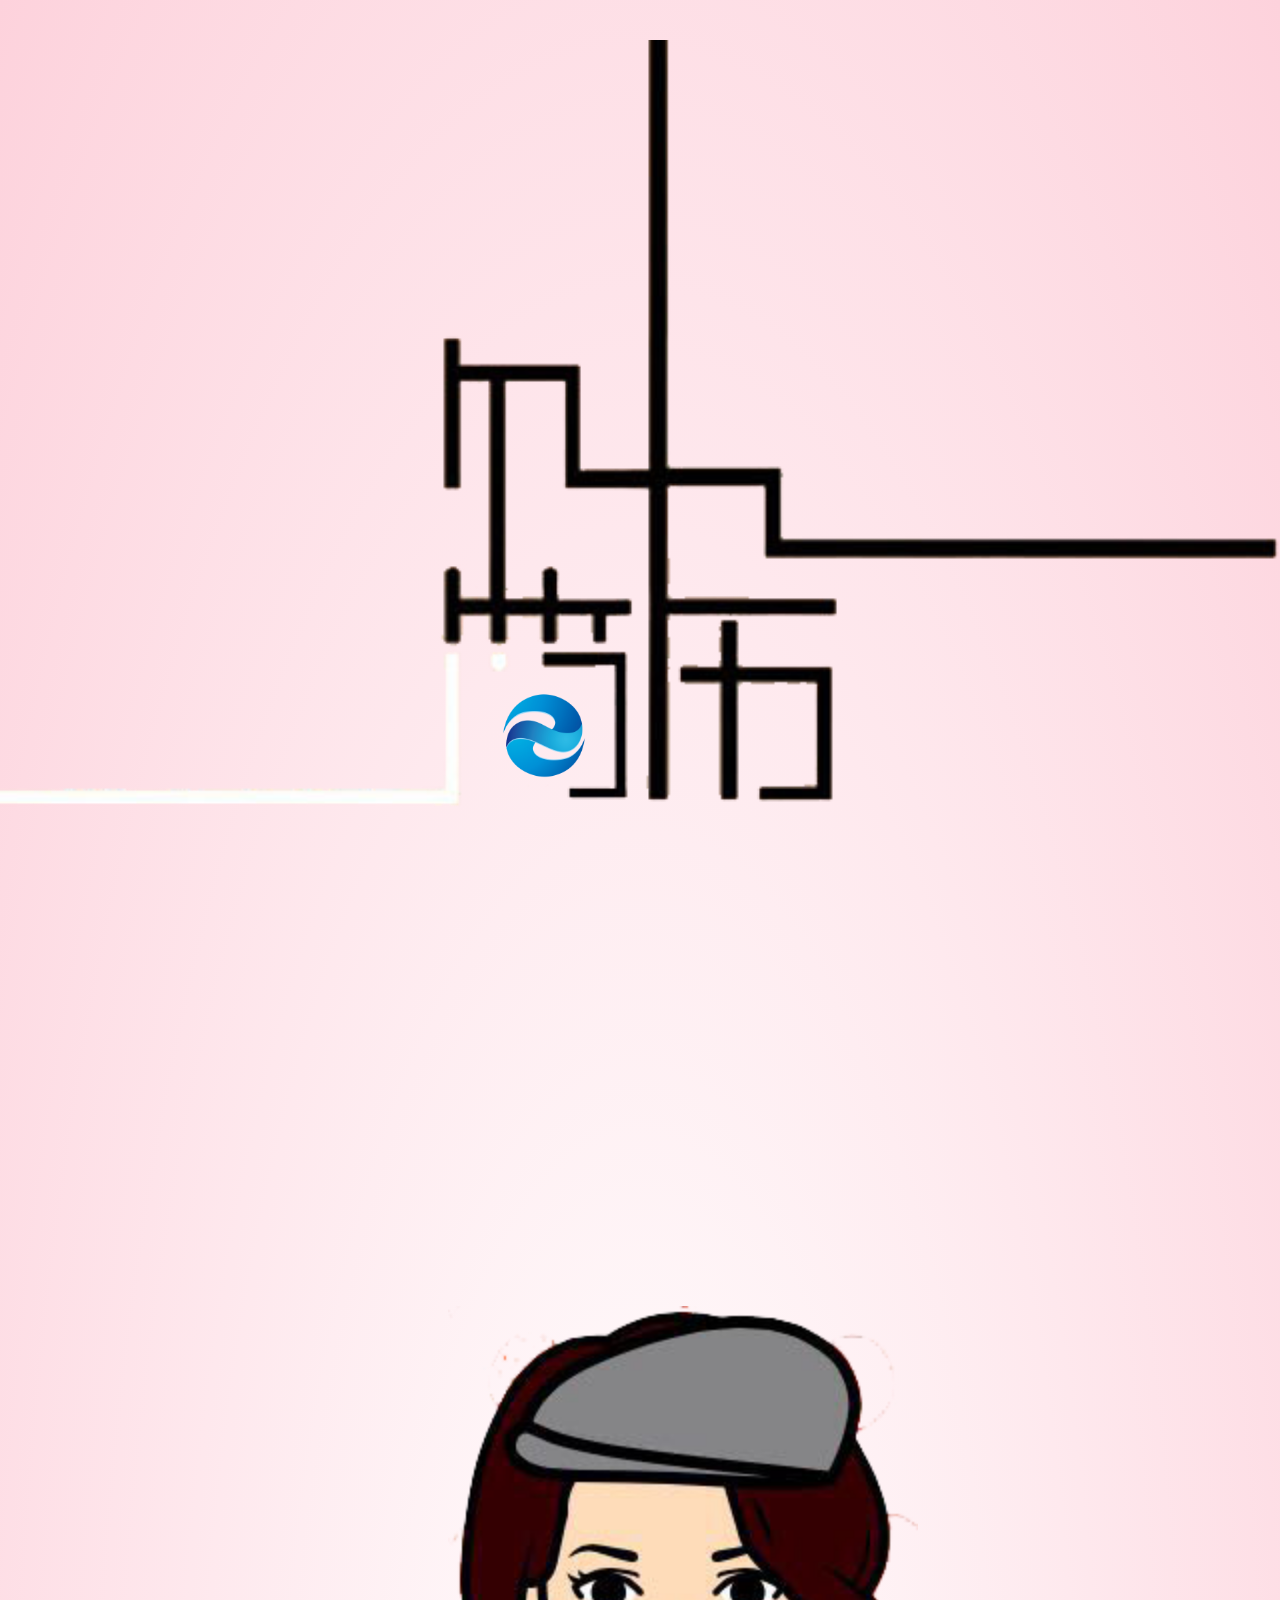
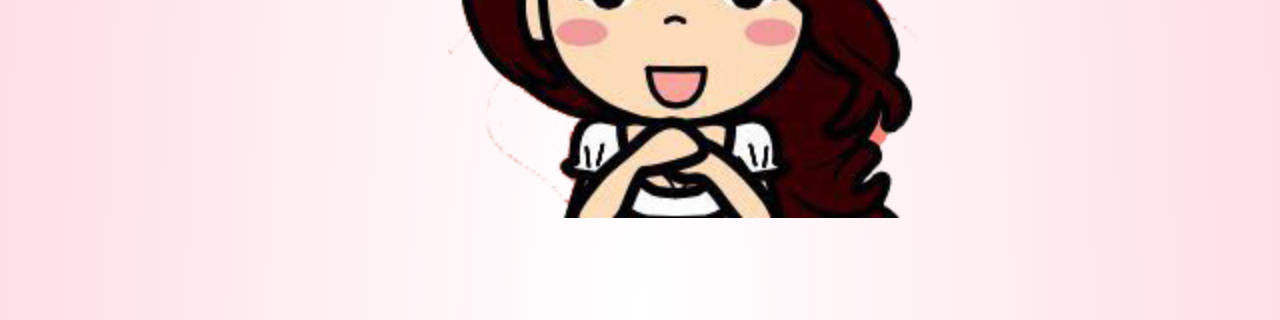
<file: 移动端简历/index.html>
<!DOCTYPE html>
<html>
<head lang="en">
    <meta charset="UTF-8">
    <meta name="viewport" content="width=device-width,initial-scale=1.0,user-scalable=no">
    <title></title>
    <link rel="stylesheet" href="my.css"/>
    <link rel="stylesheet" href="animate.min.css"/>
</head>
<body>
<div id="main">
    <ul id="list">
        <li id="one" class="zIndex">
            <div class="a1Img"><img src="img/a1.png" alt=""/></div>
            <div class="a2Img"><img src="img/a2.png" alt=""/></div>
            <div class="a3Img"><img src="img/a3.png" alt=""/></div>
            <div class="pre-wrap">
                <div class="pre-box1">
                    <div class="pre1"></div>
                </div>
                <div class="pre-box2">
                    <div class="pre2"></div>
                </div>
            </div>
        </li>
        <li>
            <div class="a2">
                <img src="img/phone.jpg" alt=""/>
            </div>
            <div class="a2Text">
                <p>姓名：于双霞</p>

                <p>居住地：北京</p>

                <p>专业：前端开发</p>

                <p>联系方式：1300023122</p>

                <p>mail：10699936@qq.com</p>
            </div>
        </li>
        <li>
        <div class="a3">
            <h2>个人信息</h2>

            <div class="a3Info">
                <p>籍贯：河南</p>

                <p>民族：汉</p>

                <p>学历：大专</p>

                <p>毕业学校：河南大学软件学院</p>

                <p>专业：前端开发</p>

                <p>联系电话：13020013636 </p>

                <p>现住地址：北京 昌平</p>
            </div>
        </div>
        </li>
        <li>
            <div class="a4">

            </div>
        </li>
        </ul>
</div>
<script type="text/javascript" src="my.js"></script>
</body>
</html>
</file>
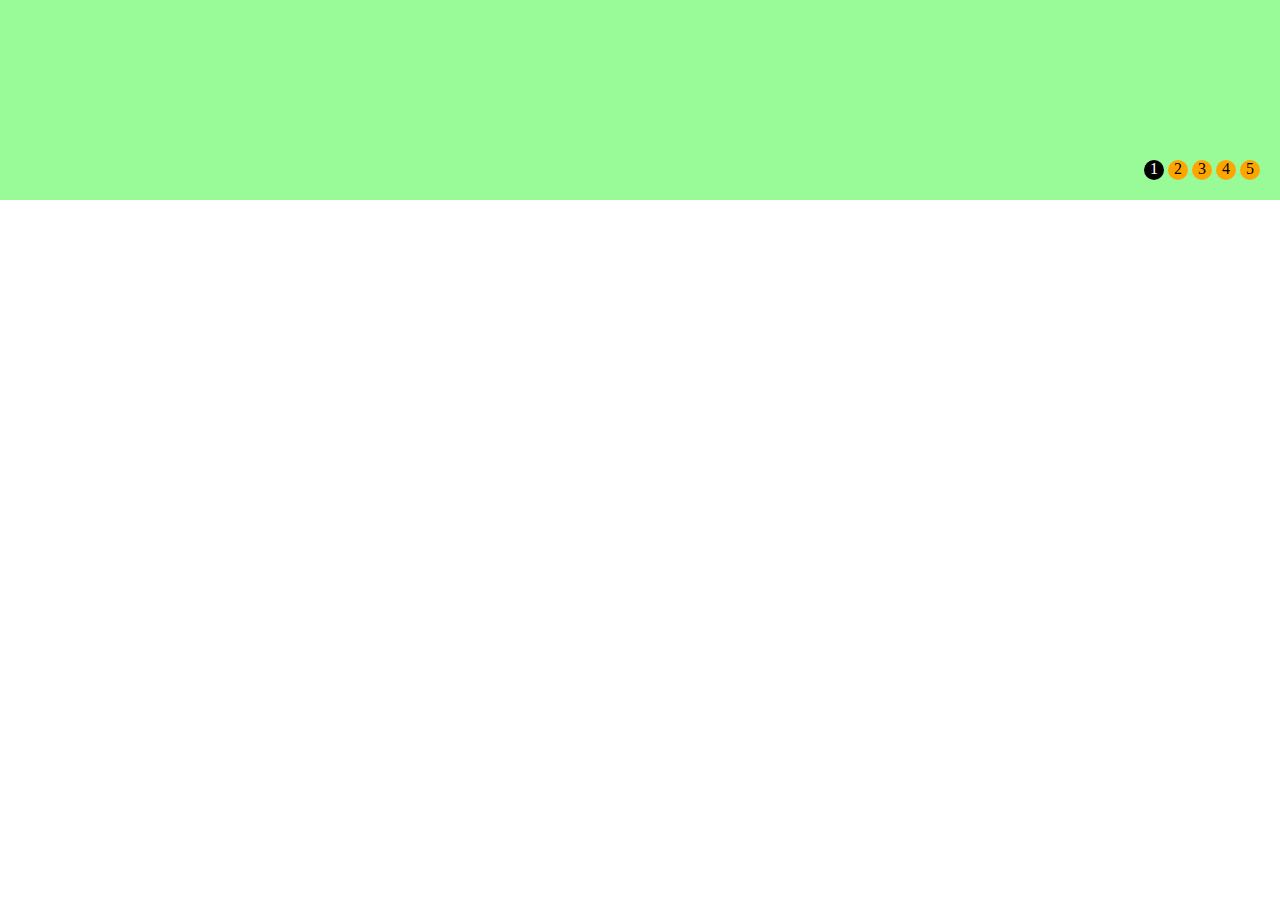
<file: 移动端/01_天/index.html>
<!DOCTYPE html>
<html>
<head lang="en">
    <meta charset="UTF-8">
    <meta name="viewport" content="width=device-width,initial-scale = 1.0,user-scalable = no">
    <style type="text/css">
        * {
            margin: 0;
            padding: 0;
        }

        ul {
            list-style: none;
        }

        #outer {
            width: 100%;
            height: 200px;
            position: relative;
            overflow: hidden;
        }

        #inner {
            width: 500%;
            height: 200px;
            transition: 0.7s;
            -webkit-transition: 0.7s;
        }

        #inner li {
            float: left;
            width: 20%;
            height: 200px;
        }

        #inner li:nth-of-type(1) {
            background: palegreen;
        }

        #inner li:nth-of-type(2) {
            background: yellow;
        }

        #inner li:nth-of-type(3) {
            background: red;
        }

        #inner li:nth-of-type(4) {
            background: blue;
        }

        #inner li:nth-of-type(5) {
            background: green;
        }

        #items {
            position: absolute;
            right: 20px;
            bottom: 20px;
        }

        #items li {
            display: inline-block;
            width: 20px;
            height: 20px;
            border-radius: 50%;
            background: orange;
            color: #000;
            text-align: center;
        }

        #items li.cur {
            background: #000;
            color: #fff;
        }

    </style>
</head>
<body>
<div id="outer">
    <ul id="inner">
        <li></li>
        <li></li>
        <li></li>
        <li></li>
        <li></li>
    </ul>
    <ul id="items">
        <li class="cur">1</li>
        <li>2</li>
        <li>3</li>
        <li>4</li>
        <li>5</li>
    </ul>
</div>
</body>
</html>
<script>
    var obj = {
        outer: document.querySelector("#outer"),
        inner: document.querySelector("#inner"),
        oLis: document.querySelectorAll("#inner>li"),
        items: document.querySelectorAll("#items>li")
    };

    var obj1  = {

    };
    var silder = {
        init: function (ele) {
            //初始化数据
            this.outer = ele.outer || {};
            this.inner = ele.inner || {};
            this.oLis = ele.oLis || {};
            this.items = ele.items || {};
            var that = this;
            [].forEach.call(this.oLis, function () {
                var oLi = arguments[0];
                oLi.index = arguments[1];
                oLi.addEventListener("touchstart", that.start, false);
                oLi.addEventListener("touchmove", that.move, false);
                oLi.addEventListener("touchend", that.end, false);
            });
        },
        start: function (e) {
            var that = silder;
            that.toucheStart = e.changedTouches[0].pageX;
            that.time = +new Date();
        },
        move: function (e) { //click 或者仅仅点了一下,没有移动是不会触发touchmove
            var time = +new Date();
            var that = silder;
            this.flag = true;//起一个标识,表示滑动了
            e.preventDefault();
            if(time - that.time>10){
                var index = this.index;//索引
                var touchMove = e.changedTouches[0].pageX;
                var pos = touchMove - that.toucheStart;
                that.changePos = pos;
                //往右滑是正的值 往左滑是负的值

                //往左滑动移动的距离 index*this.offsetWidth+移动的距离
                // -(index*this.offsetWidth+移动的距离) =-移动的距离 -index*this.offsetWidth
                //往右滑动移动的距离 index*this.offsetWidth-移动的距离
                //-(index*this.offsetWidth-移动的距离) = 移动的距离-index*this.offsetWidth
                var duration = pos - index * this.offsetWidth;
                that.inner.style.webkitTransform = "translate(" + duration + "px,0)";
            }
        },
        end: function (e) {
            if(this.flag){//只有当移动的时候才去做这些事
                var that = silder;
                var index = this.index;
                var len = that.oLis.length;
                if (that.changePos > 0) {/*往右滑*/
                    this.prevsIndex = (index == 0 ? 0 : index - 1);
                } else {
                    this.prevsIndex = (index == len - 1 ? len - 1 : index + 1);
                }
                that.inner.style.webkitTransform = "translate(-" + this.prevsIndex * this.offsetWidth + "px,0)";
                var prevsIndex = this.prevsIndex;
                that.inner.addEventListener("webkitTransitionEnd", function () {//transition动画结束的时候会触发这个webkitTransitionEnd事件
                    this.style.webkitTransition = "";
                    [].forEach.call(that.items, function () {
                        arguments[0].className = "";
                    });
                    that.items[prevsIndex].className = "cur";
                }, false)

            }
        }

    };
    silder.init(obj);


</script>
</file>
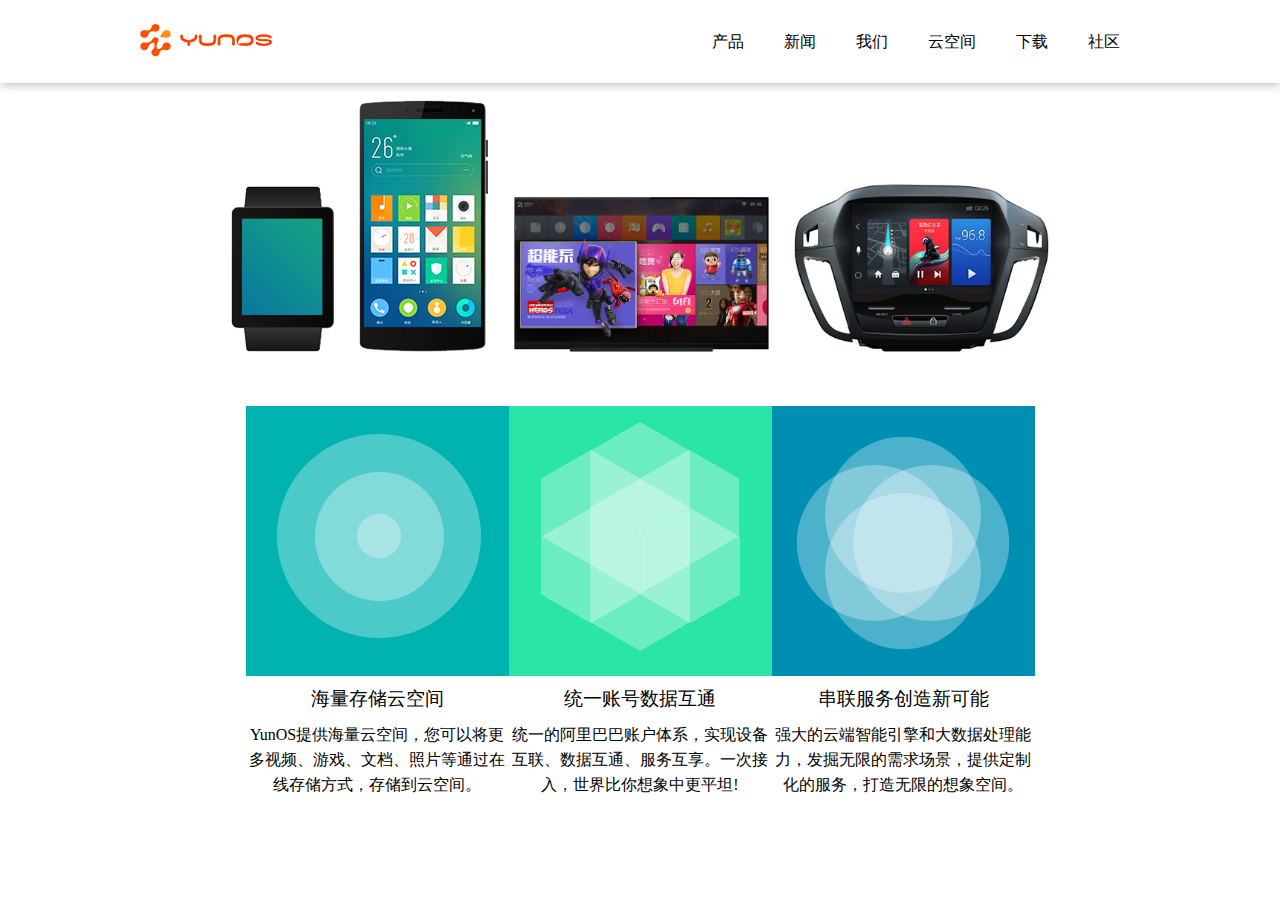
<file: 移动端/responsive/index.html>
<!DOCTYPE html>
<html>
<head lang="en">
    <meta charset="UTF-8">
    <meta name = "viewport" content="width=device-width,initial-scale=1.0,user-scalable=no">
    <link rel="stylesheet" href="index.css"/>
</head>
<body>
<!--pc页面在终端设备上打开的时候默认的会以最小缩放的模式打开,目的就是为了防止滚动条的出现
css像素 px
设备像素(设备无关像素)
设备像素比 = css像素/设备像素(dip/dp)
-->
    <div class="headerLayout">
    <div class="header" id="header1">
        <a href="##"><img src="images/logo2.png"></a>
        <ul>
            <li>产品</li>
            <li>新闻</li>
            <li>我们</li>
            <li>云空间</li>
            <li>下载</li>
            <li>社区</li>
        </ul>
    </div>
    </div>
<div class="channel">
    <ul>
        <li class="watch"><img src="images/yunos-watch-thumbnail.png" alt=""/></li><!--
        --><li class="phone"><img src="images/yunos-phone-thumbnail.png" alt=""/></li><!--
        --><li><img src="images/yunos-tv-thumbnail.jpg" alt="" width="255"/></li><!--
        --><li><img src="images/yunos-car-thumbnail.jpg" alt="" width="255"/></li>
    </ul>
</div>
<div class="service">
    <ul>
        <li><img src="images/account-thumbnail.png" alt=""/>
            <h5>海量存储云空间</h5>
            <p>YunOS提供海量云空间，您可以将更多视频、游戏、文档、照片等通过在线存储方式，存储到云空间。</p>
        </li><!--
        --><li><img src="images/cloudspace-thumbnail.png" alt=""/>
            <h5>统一账号数据互通</h5>
            <p>统一的阿里巴巴账户体系，实现设备互联、数据互通、服务互享。一次接入，世界比你想象中更平坦!</p>
        </li><!--
        --><li><img src="images/service-thumbnail.png" alt=""/>
            <h5>串联服务创造新可能</h5>
            <p>强大的云端智能引擎和大数据处理能力，发掘无限的需求场景，提供定制化的服务，打造无限的想象空间。</p>
        </li>
    </ul>
</div>
</body>
</html>
</file>
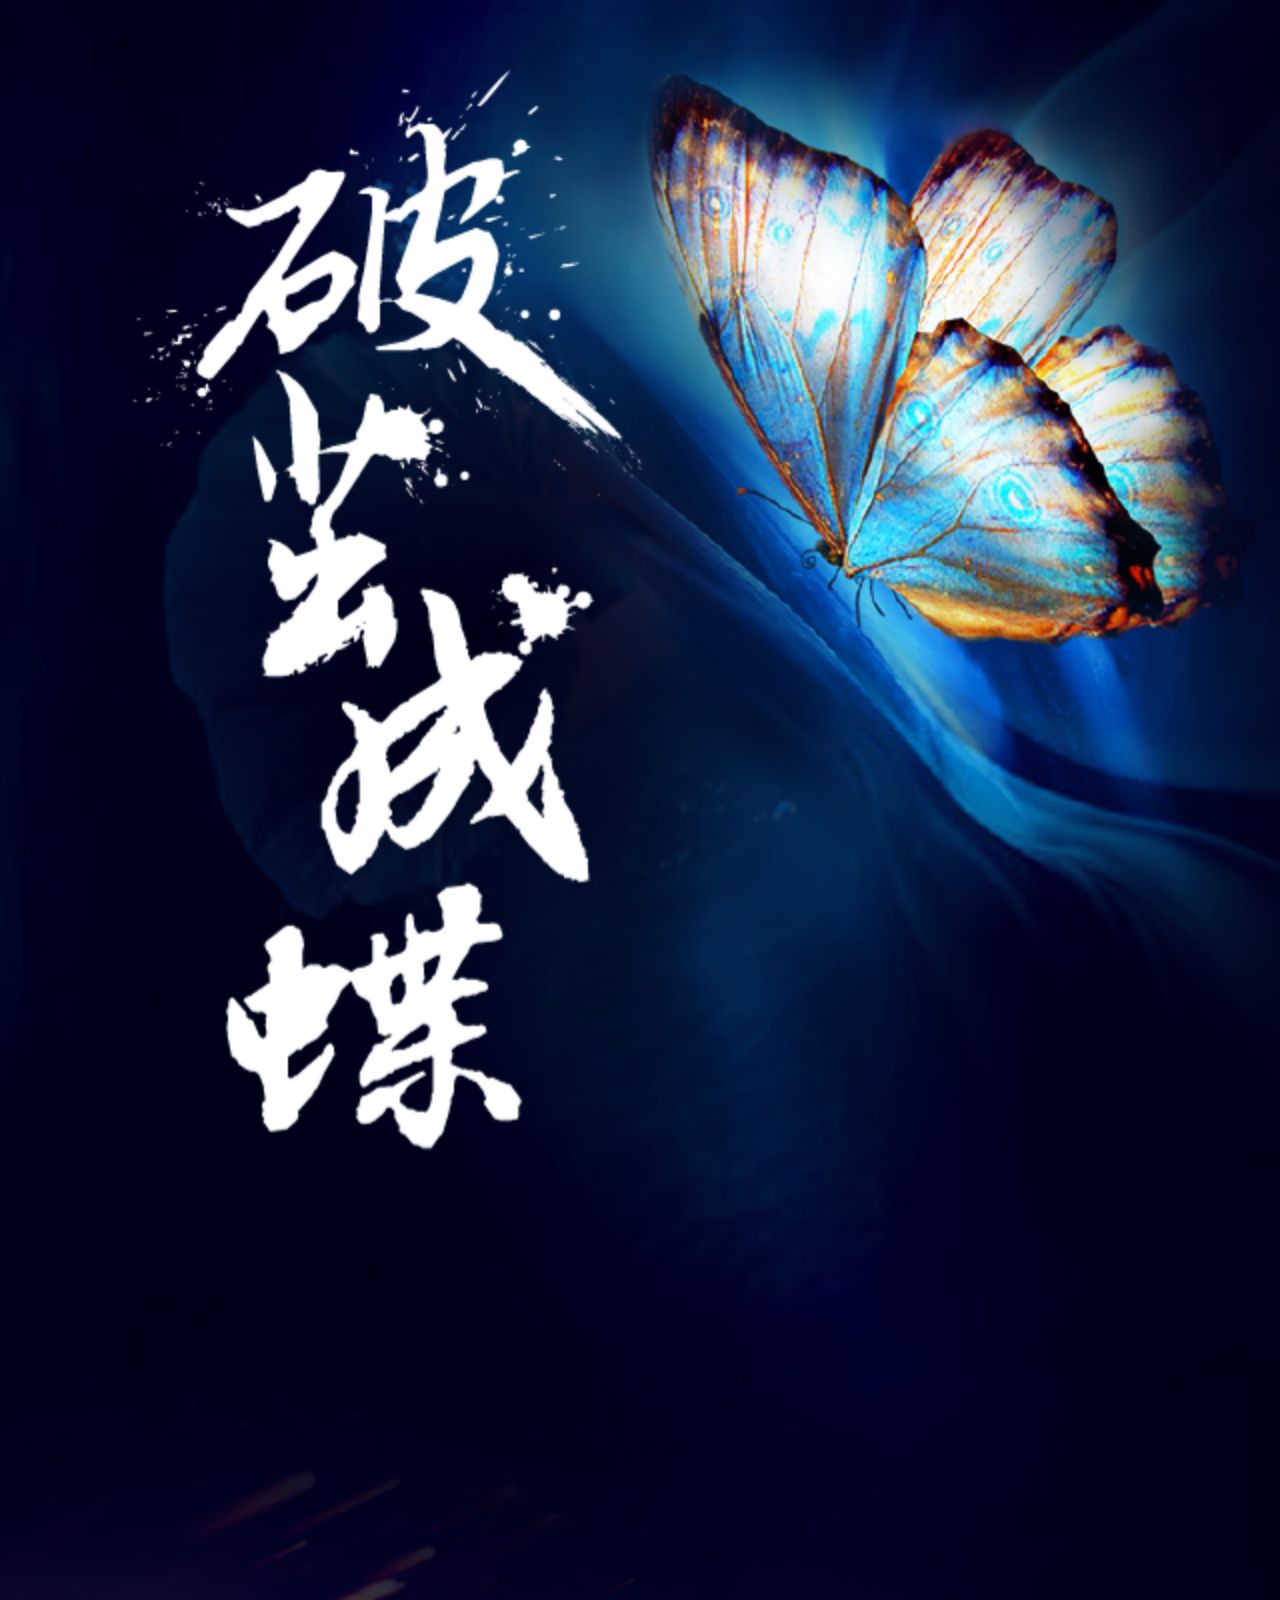
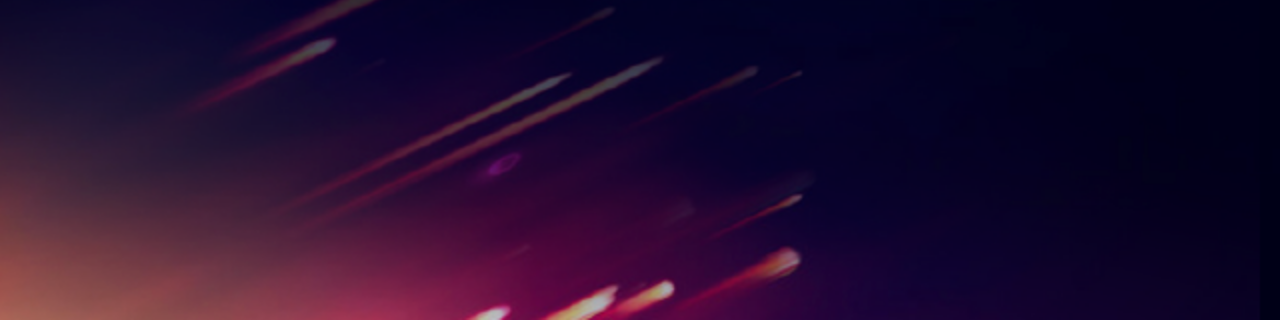
<file: 移动端简历/h5场景一/index.html>
<!DOCTYPE html>
<html>
<head lang="en">
    <meta charset="UTF-8">
    <link rel="stylesheet" href="index.css"/>
    <meta name="viewport" content="width=device-width,initial-scale=1.0,user-scalable=no">
</head>
<body>
    <div id="main">
        <ul id="list">
            <li class="zIndex">
                <div class="a1">
                    <div>
                        <p>曾经做为前端开发的你</p>
                        <p>解决PC兼容性而焦头烂额</p>
                    </div>
                    <div>
                        <p>而今</p>
                        <p>移动端H5应用疯狂来袭</p>
                    </div>
                    <div>
                        <p>你是否已准备充分</p>
                        <p>学习新技能</p>
                    </div>
                    <div>
                        <p>曾破茧成蝶、重获新生？</p>
                    </div>


                </div>

            </li>
            <li>
                <div class="a2">
                    <p></p>
                    <p></p>
                    <p></p>
                    <p></p>
                    <p></p>
                    <p></p>
                </div>


            </li>
            <li>
                <div class="a3"></div>
            </li>
            <li>
                <div class="a4">
                    <p>transform translate scale skew rotate transform-origin transform-style:preserve-3d perspective animation keyframes transition rotateX rotateY rotateZ </p>
                    <p>transform translate scale skew rotate transform-origin transform-style:preserve-3d perspective animation keyframes transition rotateX rotateY rotateZ </p>
                    <p>transform translate scale skew rotate transform-origin transform-style:preserve-3d perspective animation keyframes transition rotateX rotateY rotateZ </p>
                </div>
            </li>
        </ul>

    </div>
</body>
</html>
<script src="index.js"></script>
</file>
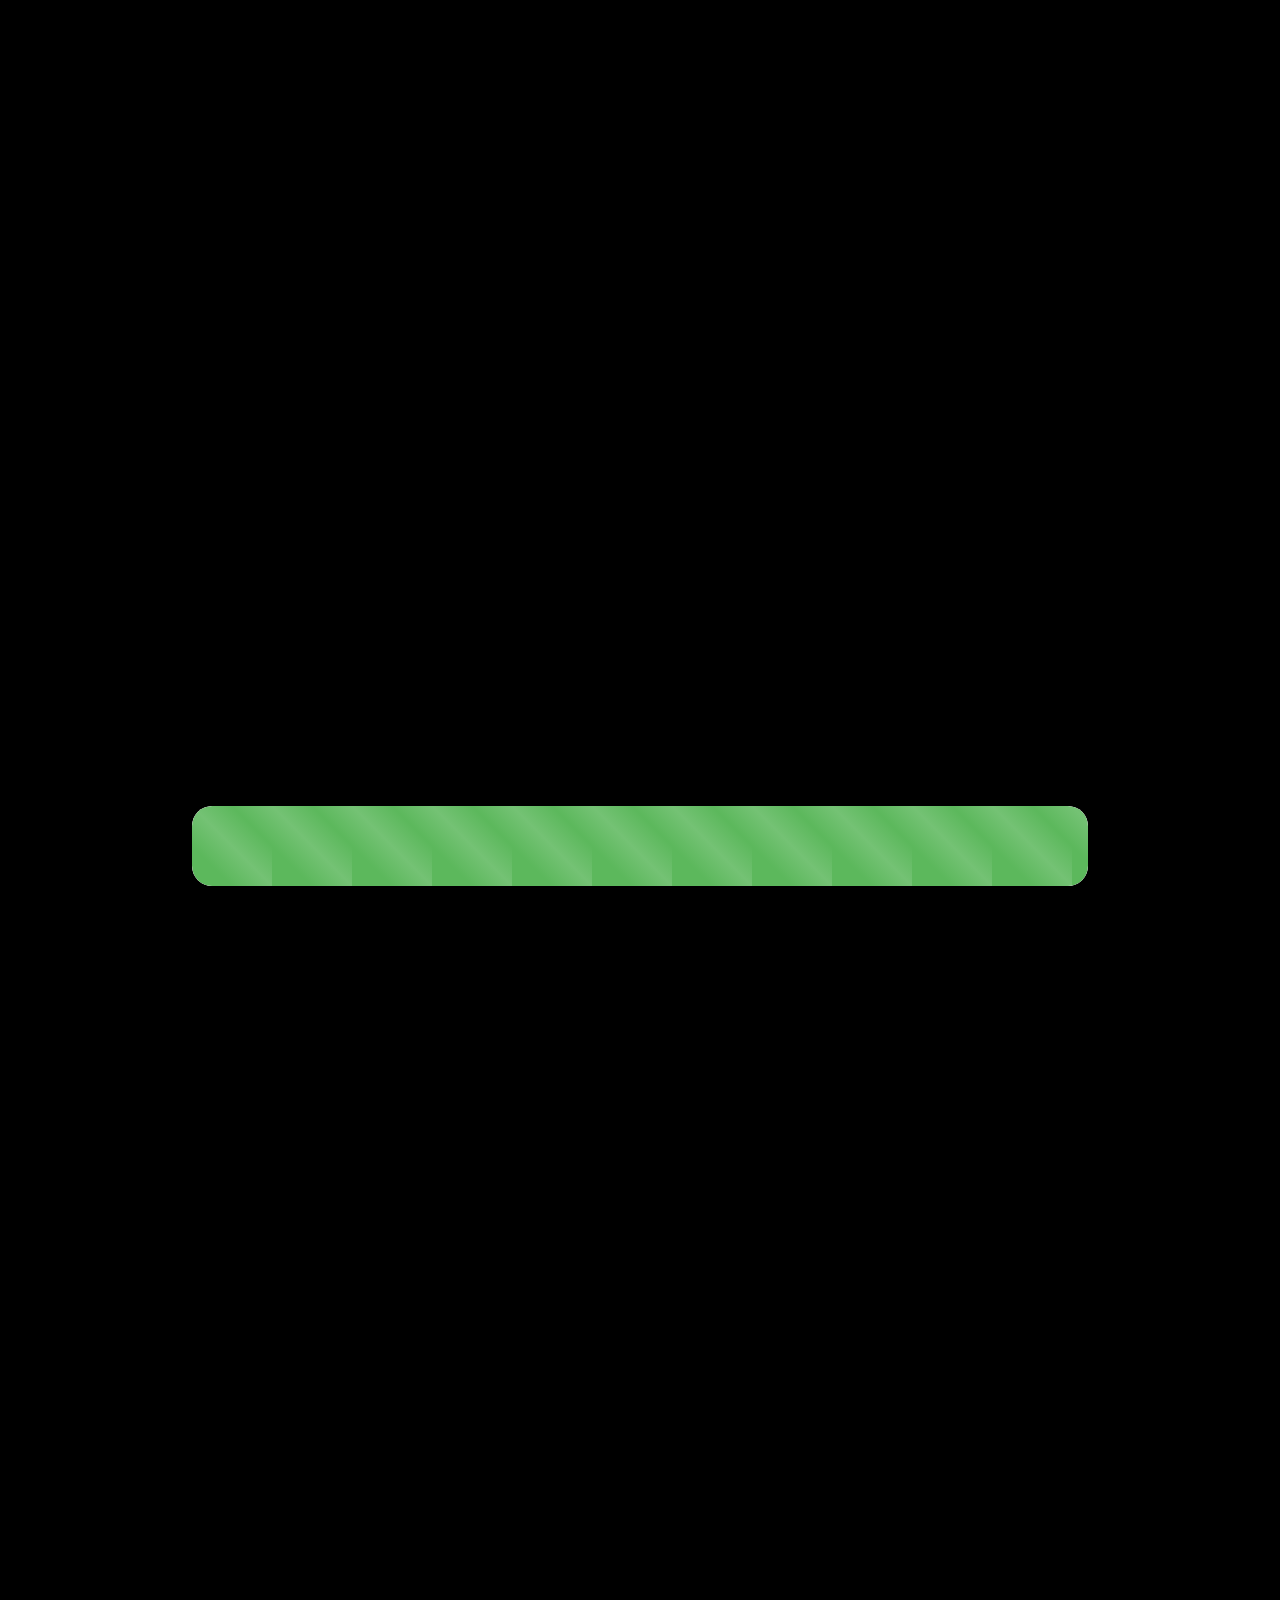
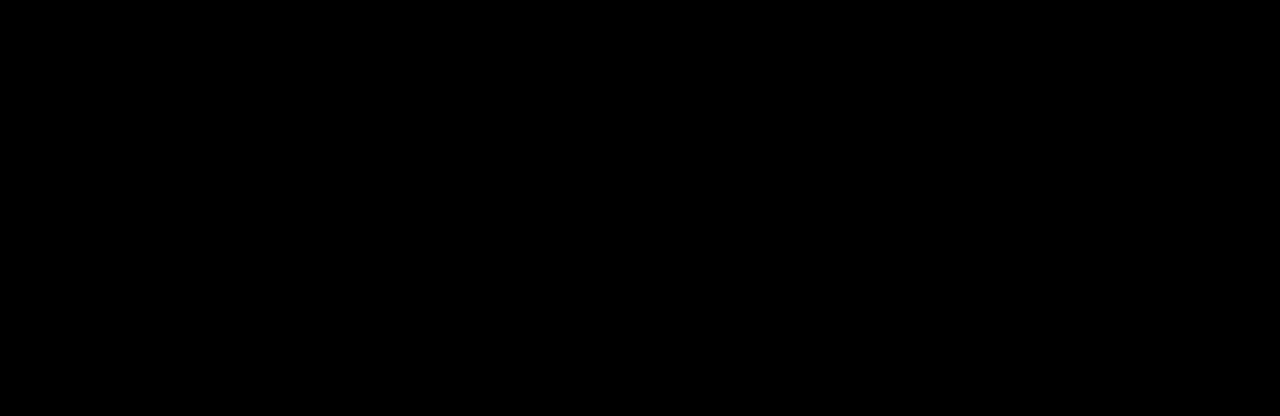
<file: 移动端简历/h5场景二/index.html>
<!DOCTYPE html>
<html>
<head lang="en">
    <meta charset="UTF-8">
    <title>h5场景动画二</title>
    <meta name="viewport" content="width=device-width,initial-scale=1.0,user-scalable=no">
    <link rel="stylesheet" href="index.css"/>
</head>
<body>
<div id="main">
    <div id="sound">
        <audio id="bell" src="images/bell.mp3" preload="auto" loop></audio>
        <audio id="say" src="images/say.mp3" preload="auto" loop></audio>
        <audio id="music" src="images/music.mp3" preload="auto" loop></audio>
    </div>
    <div id="loading">
        <div class="progress">
            <span class="pSpan"></span>
        </div>
    </div>
    <div class="phone">
        <div class="phoneName">
            <img src="images/logo.png" alt=""/>
        </div>
        <div class="answerOne">
            <div class="oneTouch"></div>
            <div class="touchClick"></div>
        </div>
        <div class="answerOther">
            <div class="otherTouch"></div>
        </div>

    </div>
    <div class="message">
        <ul class="msgList">
            <li class="left">
                <img src="images/messageHead1.png">
                <img src="images/messageArrow1.png" class="arrow"/>
                那个谁谁谁谁谁...
            </li>
            <li class="right">
                <img src="images/messageHead2.png">
                <img src="images/messageArrow2.png" class="arrow"/>
                嗯，请问有什么可以帮到你？
            </li>
            <li class="left">
                <img src="images/messageHead1.png">
                <img src="images/messageArrow1.png" class="arrow"/>
                哦，小乐乐你好！
            </li>
            <li class="right">
                <img src="images/messageHead2.png">
                <img src="images/messageArrow2.png" class="arrow"/>
                嗯，请问有什么可以帮到你？
            </li>
            <li class="left">
                <img src="images/messageHead1.png">
                <img src="images/messageArrow1.png" class="arrow"/>
                你们那个移动端课程都讲到什么？
            </li>
            <li class="right">
                <img src="images/messageHead2.png">
                <img src="images/messageArrow2.png" class="arrow"/>
                我们这次的移动端课程，讲的是移动端H5场景应用的相关知识，比如：CSS3D、canvas、动画……
            </li>
            <li class="left">
                <img src="images/messageHead1.png">
                <img src="images/messageArrow1.png" class="arrow"/>
                那你们上课的时间是什么？
            </li>
            <li class="right">
                <img src="images/messageHead2.png">
                <img src="images/messageArrow2.png" class="arrow"/>
                你们这个课程是谁来讲？？
            </li>
            <li class="left">
                <img src="images/messageHead1.png">
                <img src="images/messageArrow1.png" class="arrow"/>
                呃……是的，我一直都在，我正在拼命打字回复你的问题，只是回复慢了，请见谅啊。另外，你的问题比较多，我干脆送给你一个神奇魔方，让这个精致的小魔方来回复你所有问题吧？
            </li>



        </ul>
        <div class="messageText"></div>
    </div>
    <div class="cube">
        <ul class="cubeBox">
            <li></li>
            <li></li>
            <li></li>
            <li></li>
            <li></li>
            <li></li>
        </ul>
    </div>
</div>

</body>
</html>
<script src="index.js?v=12"></script>
</file>
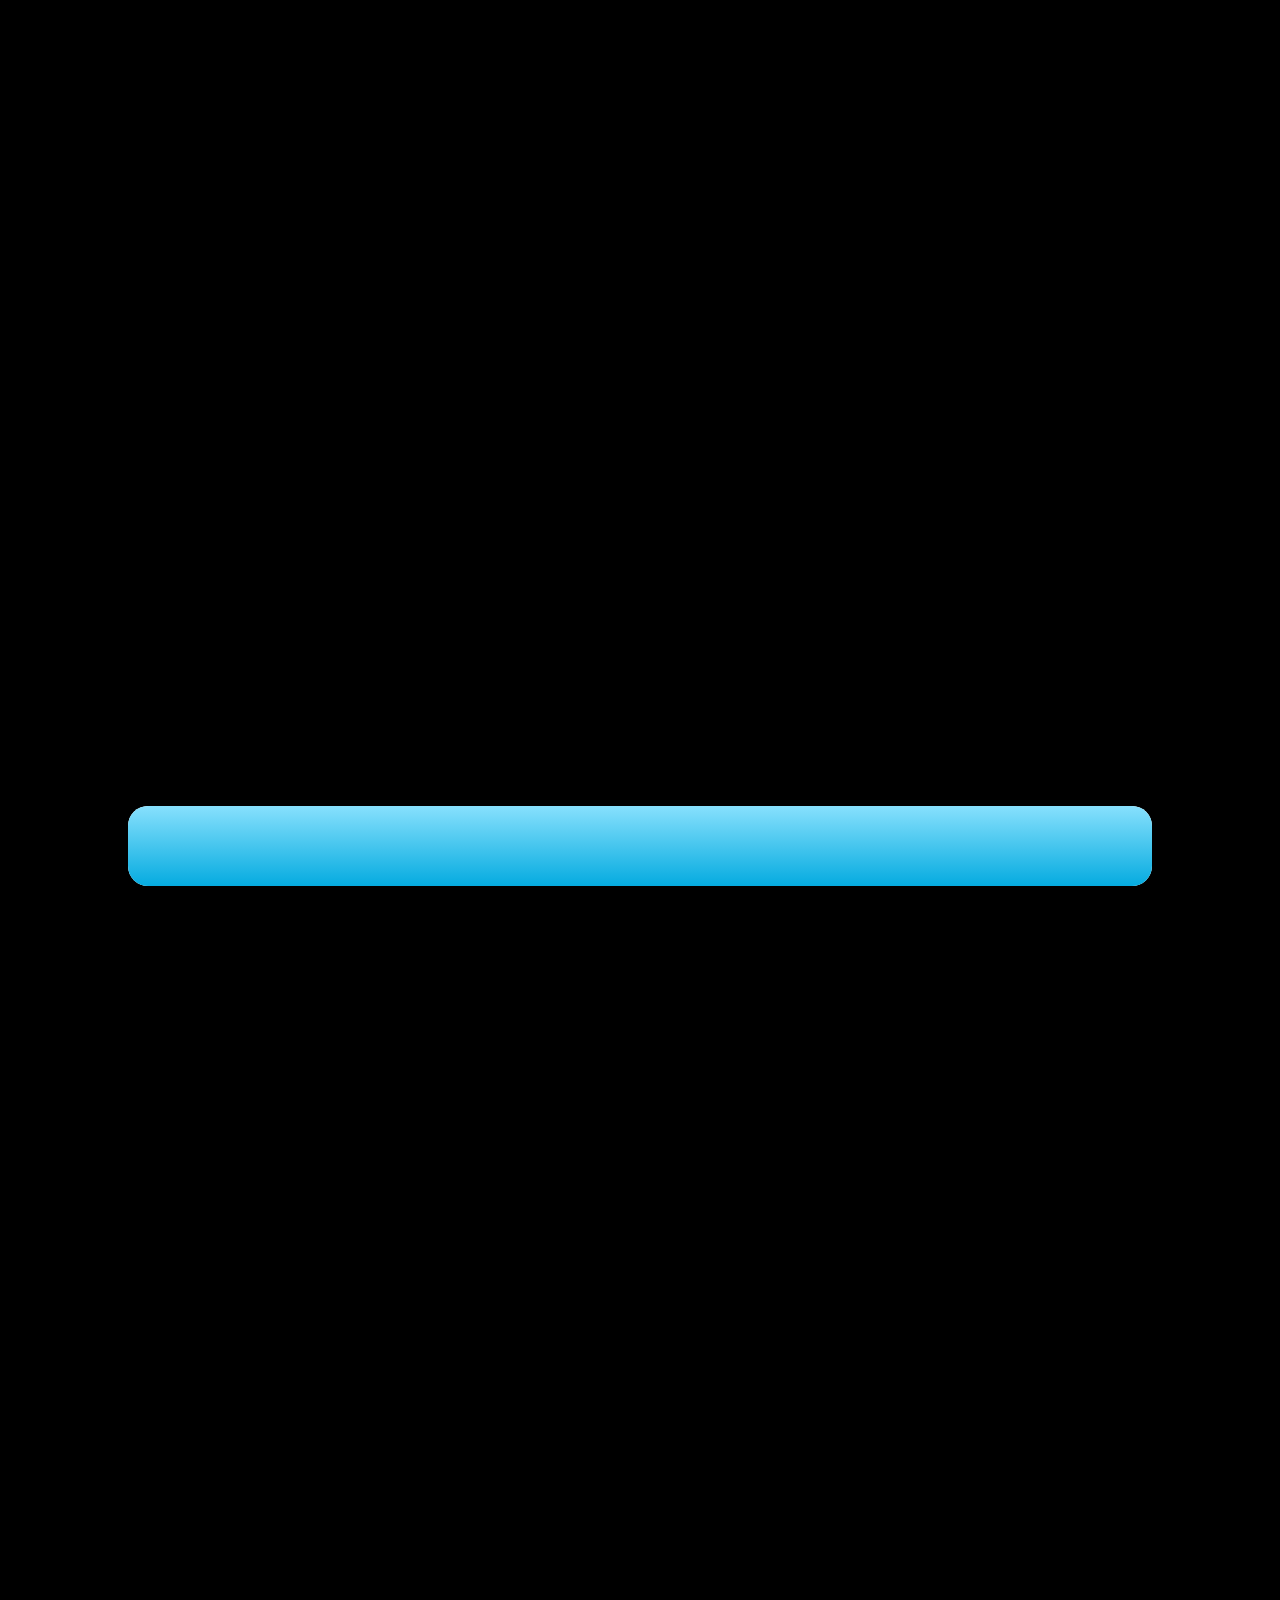
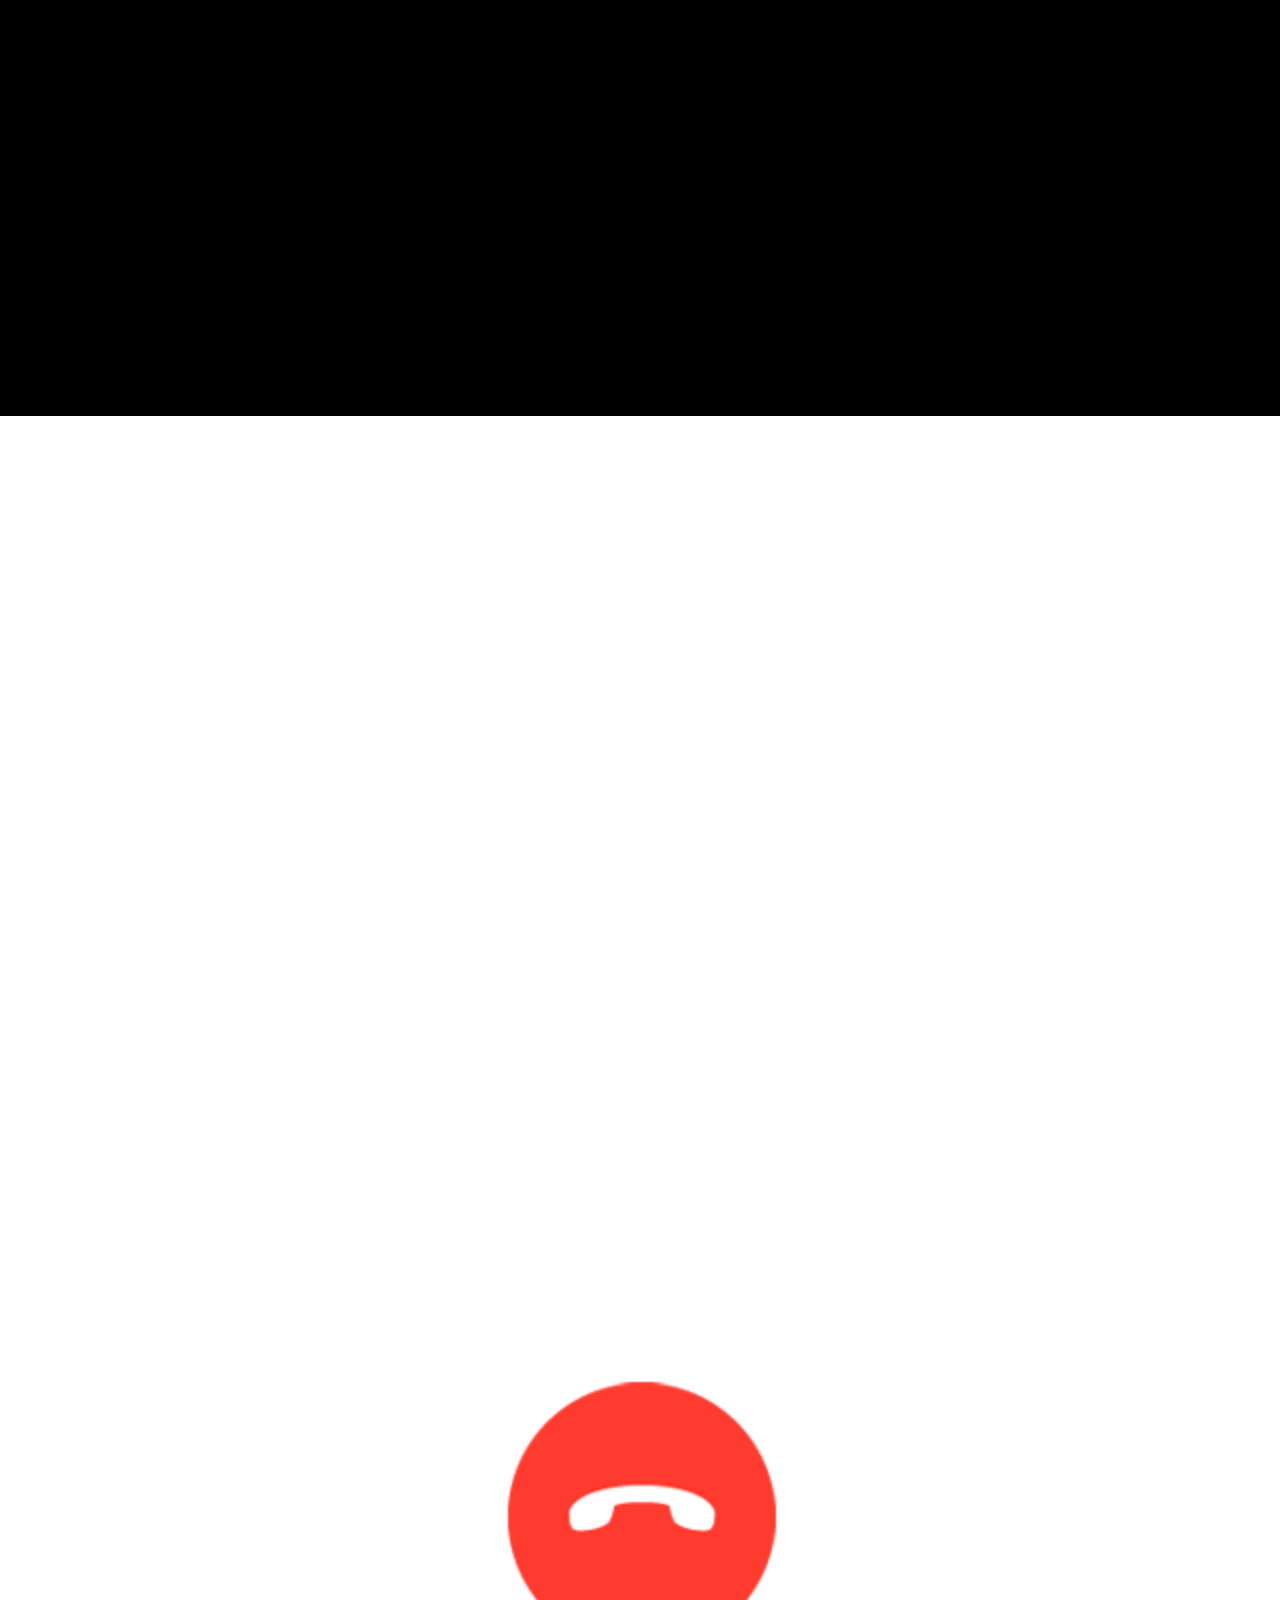
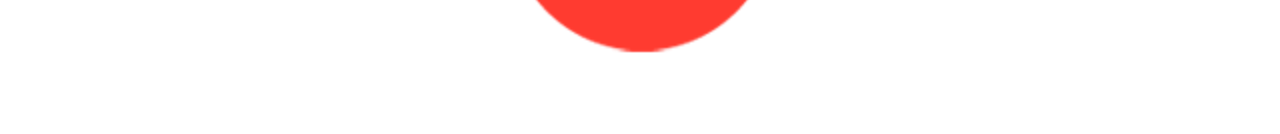
<file: 移动端/03_天/h5场景/index.html>
<!DOCTYPE html>
<html>
<head lang="en">
    <meta charset="UTF-8">
    <meta name="viewport" content="width=device-width,initial-scale=1.0,user-scalable=no">
    <title></title>
    <link rel="stylesheet" href="style.css"/>
</head>
<body>

<div id="main">
    <div id="sound">
        <audio src="images/bell.mp3" id="bell" loop preload="auto"></audio>
        <audio src="images/say.mp3" id="say" loop preload="auto"></audio>
        <audio src="images/music.mp3" id="music" loop preload="auto"></audio>
    </div>
    <div id="loading">
        <div class="loadBox">
            <span class="progress"></span>
        </div>
    </div>
    <div id="phone">
        <div class="phoneName"></div>
        <div class="answer">
            <div class="listen"></div>
            <div class="listenTouch"></div>
        </div>
        <div class="speaker">
            <div class="hangUp">

            </div>
        </div>
    </div>
    <div id="message">
        <ul>
            <li class="left"><img src="images/messageHead1.png" alt=""/>
                <img src="images/messageArrow1.png" alt="" class="arrow"/>
                hello,小乐乐你好
            </li>
            <li class="right"><img src="images/messageHead2.png" alt=""/>
                <img src="images/messageArrow2.png" alt="" class="arrow"/>
                请问有什么可以帮到你的？
            </li><li class="left"><img src="images/messageHead1.png" alt=""/>
            <img src="images/messageArrow1.png" alt="" class="arrow"/>
            你们那个移动端课程都讲到什么？
        </li>
            <li class="right"><img src="images/messageHead2.png" alt=""/>
                <img src="images/messageArrow2.png" alt="" class="arrow"/>
                我们这次的移动端课程，讲的是移动端H5场景应用的相关知识，比如：CSS3D、canvas、动画……
            </li><li class="left"><img src="images/messageHead1.png" alt=""/>
            <img src="images/messageArrow1.png" alt="" class="arrow"/>
            那你们上课的时间是什么？
        </li>
            <li class="right"><img src="images/messageHead2.png" alt=""/>
                <img src="images/messageArrow2.png" alt="" class="arrow"/>
                你们这个课程是谁来讲？？
            </li>
            <li class="left">
                <img src="images/messageHead1.png">
                <img src="images/messageArrow1.png" class="arrow"/>
                呃……是的，我一直都在，我正在拼命打字回复你的问题，只是回复慢了，请见谅啊。另外，你的问题比较多，我干脆送给你一个神奇魔方，让这个精致的小魔方来回复你所有问题吧？
            </li>
        </ul>
        <div class="messageText"></div>
    </div>
    <div id="cube">
        <ul id="cubeBox">
            <li></li>
            <li></li>
            <li></li>
            <li></li>
            <li></li>
            <li></li>
        </ul>
    </div>
</div>

</body>
<script src="my.js"></script>
</html>
</file>
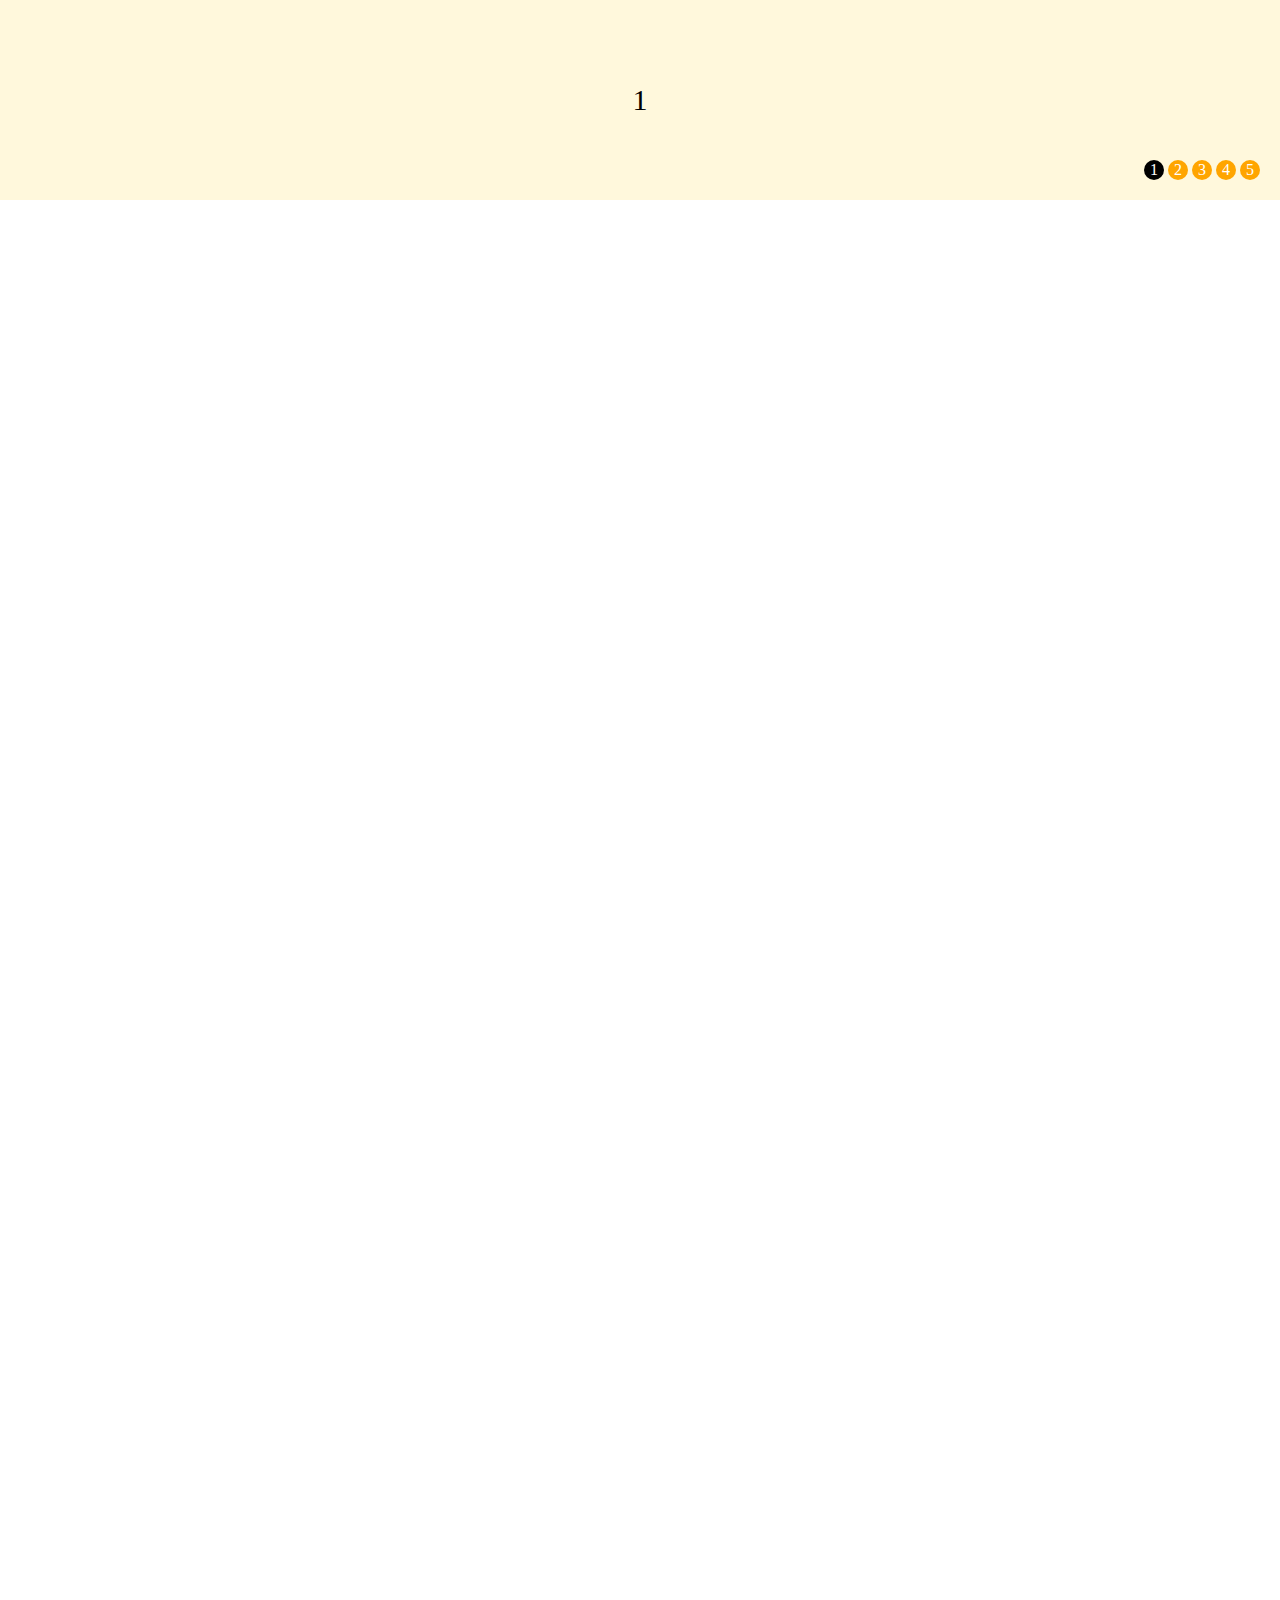
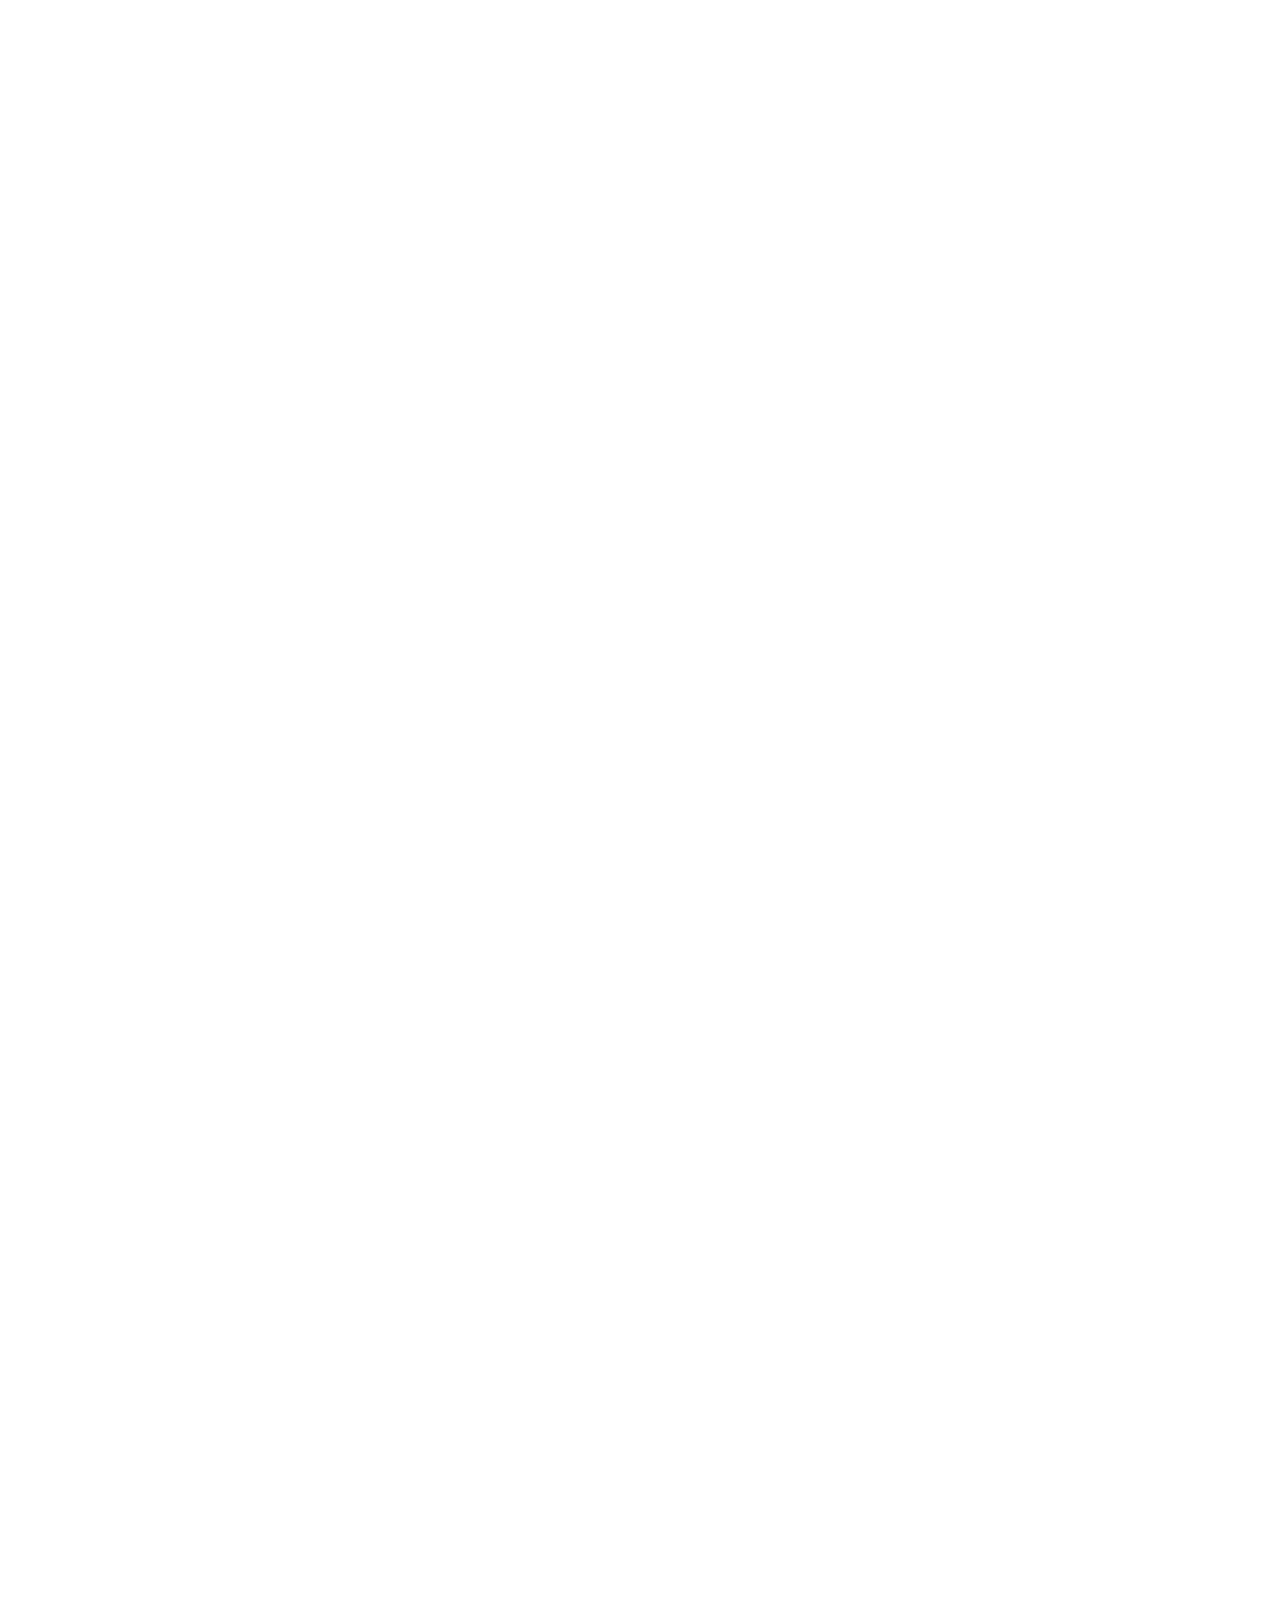
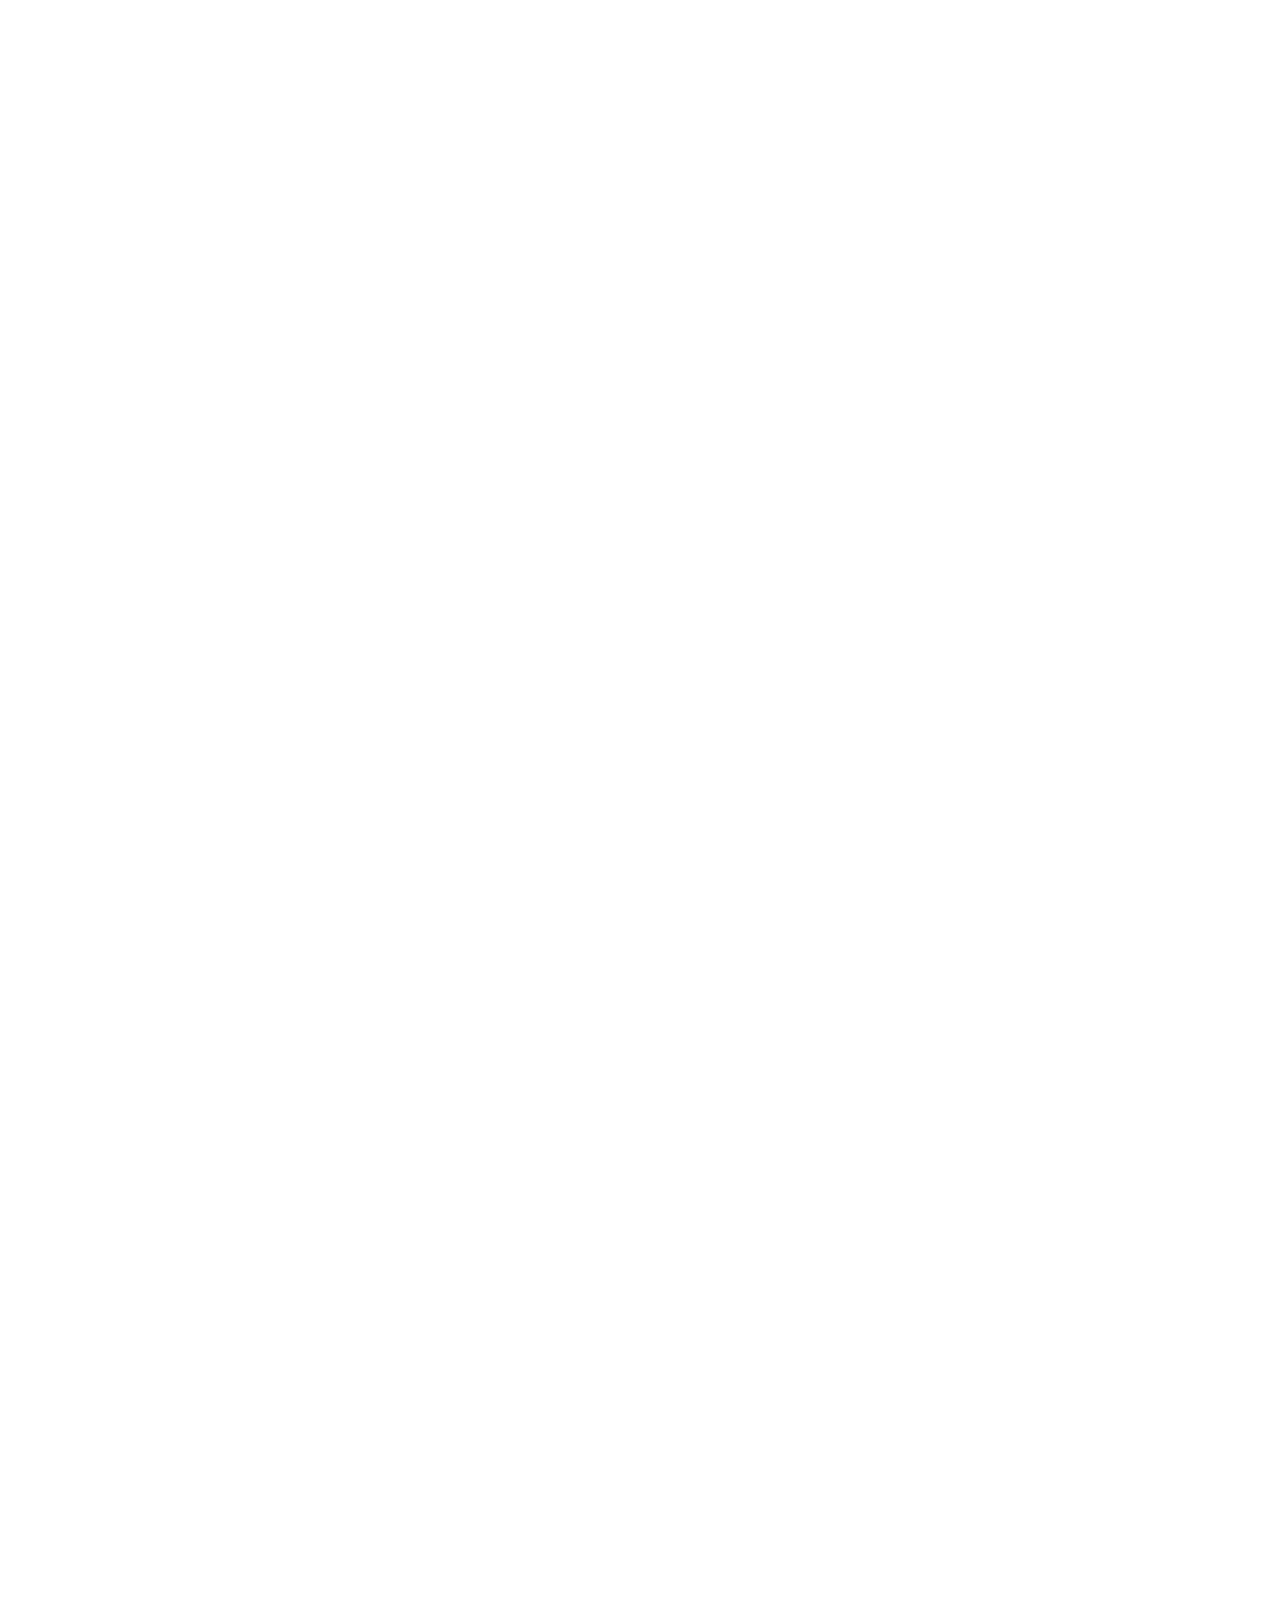
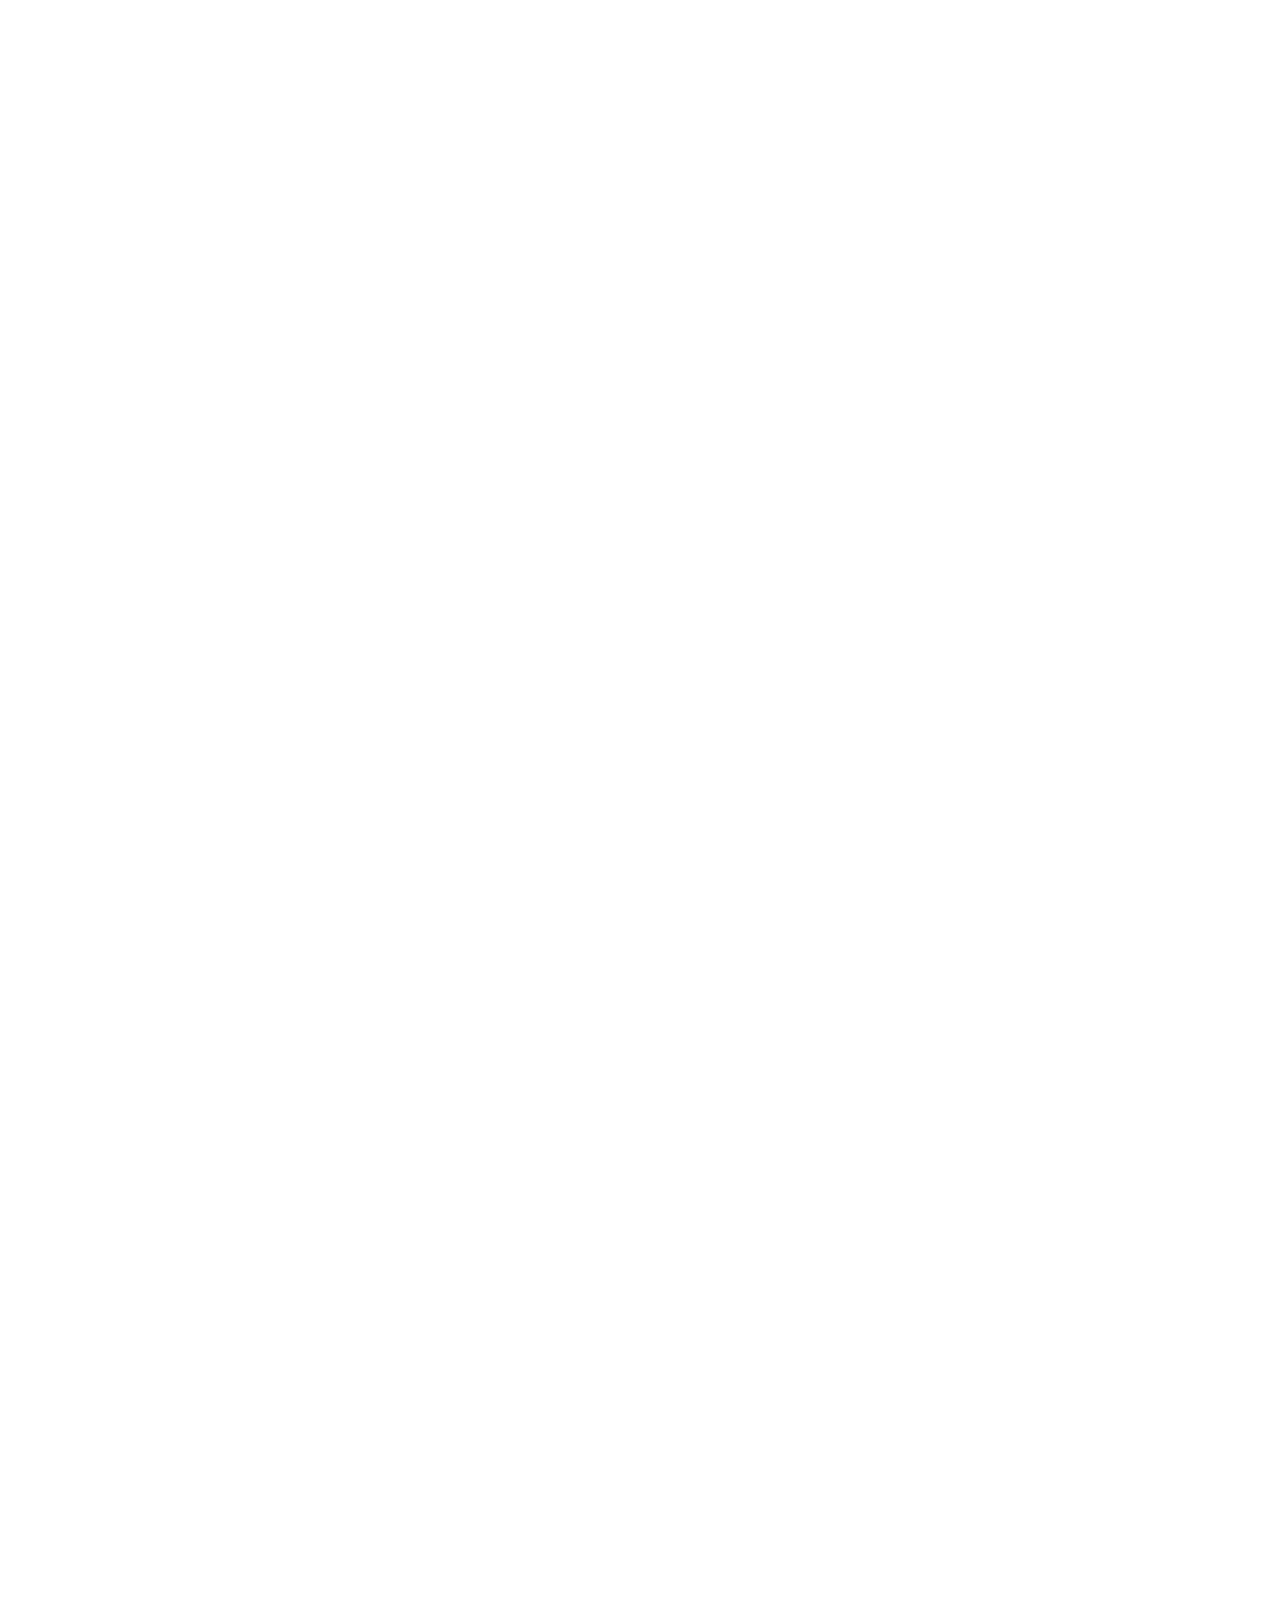
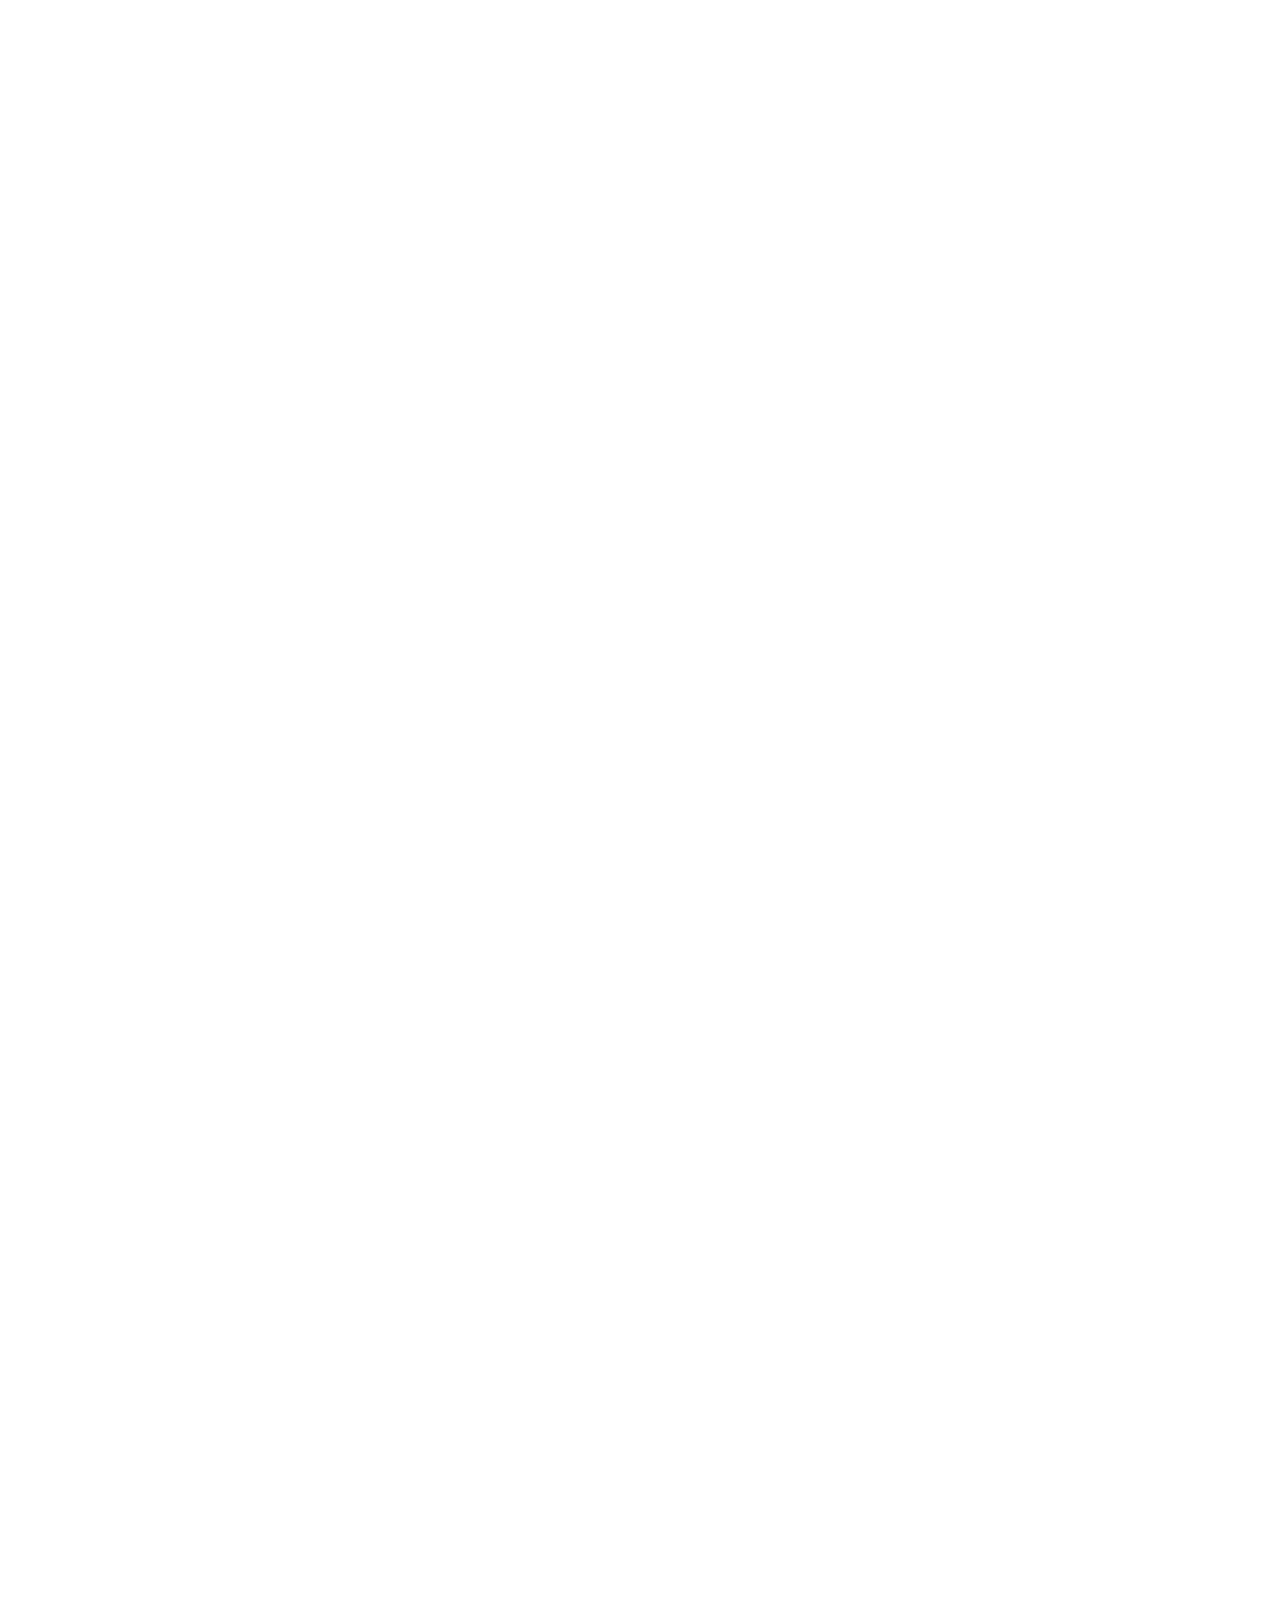
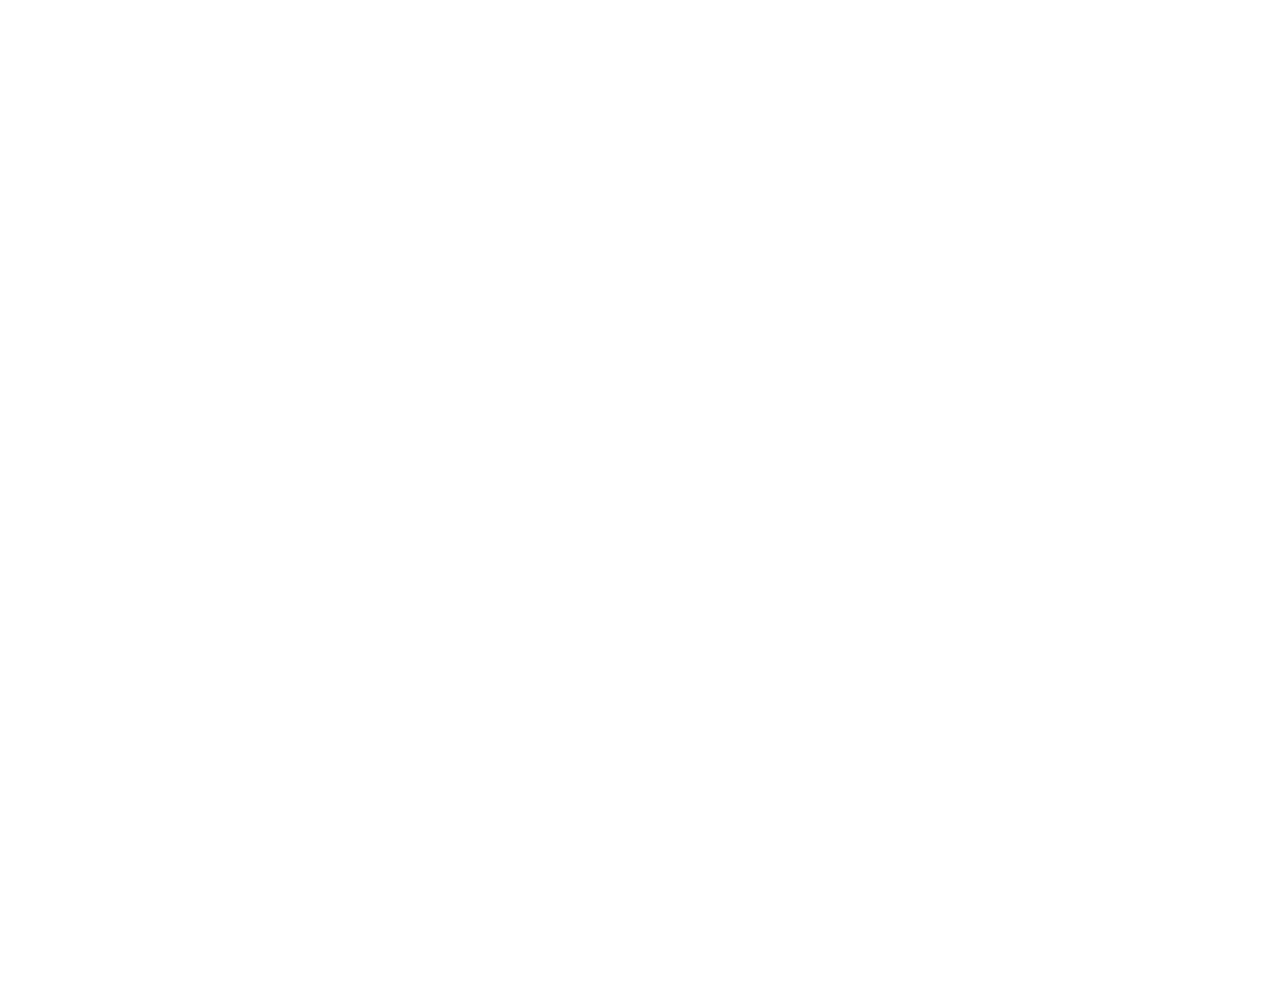
<file: 移动端/01_天/01.html>
<!DOCTYPE html>
<html>
<head lang="en">
    <meta charset="UTF-8">
    <meta name="viewport" content="width=device-width,initial-scale=1.0,user-scalable=no">
    <title></title>
    <style>
        body, div, ul, li, span {
            margin: 0;
            padding: 0;
            list-style: none;
            border: none
        }

        body {
            width: 100%;
            height: 9000px;
        }

        #outer {
            position: relative;
            width: 100%;
            height: 200px;
            overflow: hidden;
        }

        #inner {
            position: absolute;
            width: 500%;
            height: 200px;
            transition: 0.7s;
            -webkit-transition: 0.7s;
        }

        #inner li {
            width: 20%;
            float: left;
            height: 200px;
            text-align: center;
            line-height: 200px;
            font-size: 30px;
        }

        #inner li:nth-of-type(1) {
            background: cornsilk;
        }

        #inner li:nth-of-type(2) {
            background: orange;
        }

        #inner li:nth-of-type(3) {
            background: greenyellow;
        }

        #inner li:nth-of-type(4) {
            background: bisque;
        }

        #inner li:nth-of-type(5) {
            background: paleturquoise;
        }

        #items {
            position: absolute;
            margin: 20px;
            right: 0;
            bottom: 0;
        }

        #items li {
            display: inline-block;
            width: 20px;
            height: 20px;
            line-height: 20px;
            background: orange;
            color: #fff;
            border-radius: 50%;
            text-align: center;
        }

        #items li.cur {
            background: black;
            color: #fff;
        }
    </style>
</head>
<body>
<div id="outer">
    <ul id="inner">
        <li>1</li>
        <li>2</li>
        <li>3</li>
        <li>4</li>
        <li>5</li>
    </ul>
    <ul id="items">
        <li class="cur">1</li>
        <li>2</li>
        <li>3</li>
        <li>4</li>
        <li>5</li>
    </ul>
</div>
<script type="text/javascript">
    /*var outer = document.querySelector("#outer");
     var inner = document.querySelector("#inner");
     var oLis = document.querySelectorAll("#inner>li");
     outer.addEventListener("touchstart", start, false);
     outer.addEventListener("touchmove", move, false);
     outer.addEventListener("touchend", end, false);

     function start() {
     }
     function move() {
     }
     function end() {
     }*/

    var obj = {
        outer: document.querySelector("#outer"),
        inner: document.querySelector("#inner"),
        oLis: document.querySelectorAll("#inner>li"),
        items: document.querySelectorAll("#items>li")
    };
    var silder = {
        init: function (ele) {//初始化数据的
            this.outer = ele.outer || {};
            this.inner = ele.inner || {};
            this.oLis = ele.oLis || {};
            this.items = ele.items || {};
            var that = this;
//            console.dir(this);
            [].forEach.call(this.oLis, function () {
//
//              console.log(this);->window
                var oLi = arguments[0];
                oLi.index = arguments[1];
                oLi.addEventListener("touchstart", that.start, false);
                oLi.addEventListener("touchmove", that.move, false);
                oLi.addEventListener("touchend", that.end, false);
            })
        },
        start: function (e) {
            var that = silder;
            that.toucheStart = e.changedTouches[0].pageX;
        },
        move: function (e) {
            this.flag = true;
            e.preventDefault();
            var that = silder;
            var index = this.index;
            var touchMove = e.changedTouches[0].pageX;
            var pos = touchMove - that.toucheStart;
            that.changePos = pos;


            var duration = pos - index * this.offsetWidth;
            that.inner.style.webkitTransform = "translate(" + duration + "px,0)";
        },
        end: function (e) {
            if (this.flag) {
                var that = silder;
                var index = this.index;
                var len = that.oLis.length;
                if (that.changePos > 0) {
                    this.prevsIndex = (index == 0 ? 0 : index - 1)
                } else {
                    this.prevsIndex = (index == len - 1 ? len - 1 : index + 1)
                }
                that.inner.style.webkitTransform = "translate(-" + this.prevsIndex * this.offsetWidth + "px,0)";
                that.inner.addEventListener("webkitTransitionEnd", function () {
                    this.style.webkitTransition = "";
                    [].forEach.call(that.items, function () {
                        arguments[0].className = "";
                    });
                    that.items[this.prevsIndex].className = "cur";
                }, false)
            }

        }
    };
    silder.init(obj);
</script>
</body>
</html>
</file>
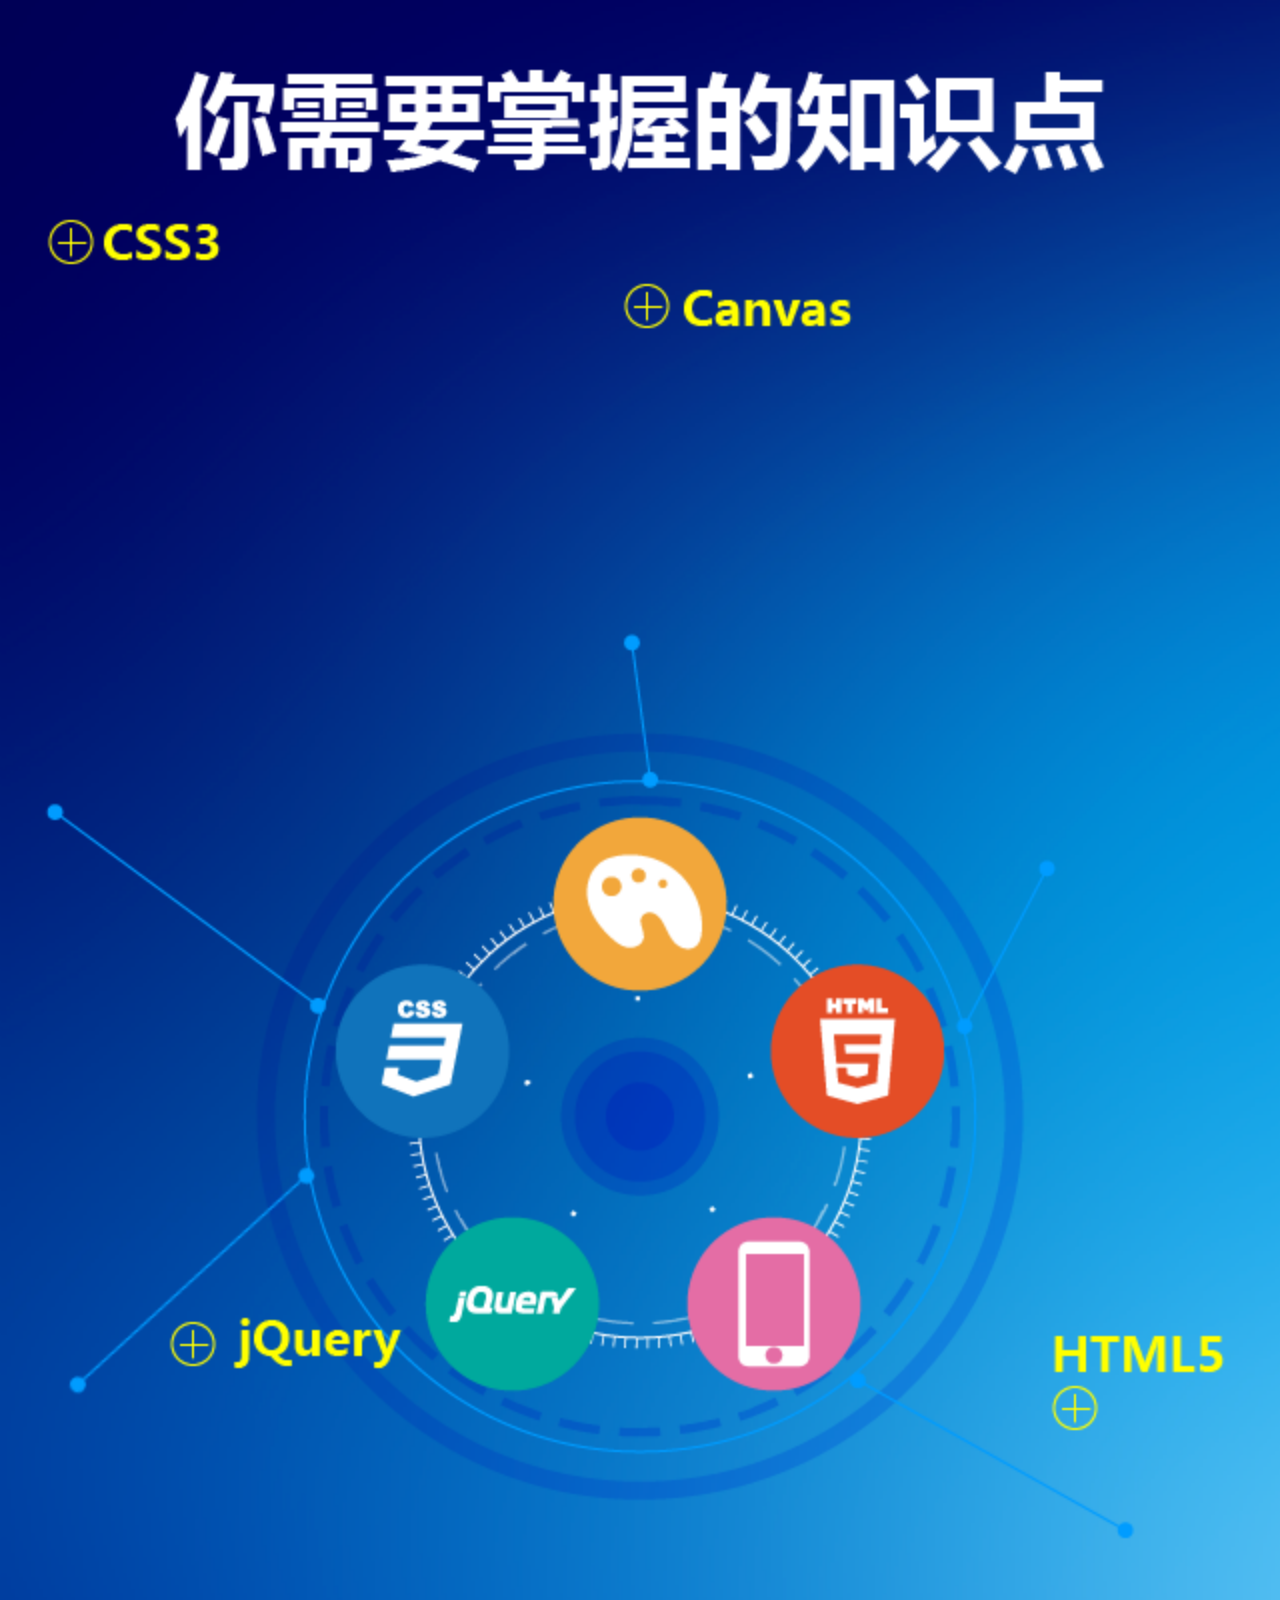
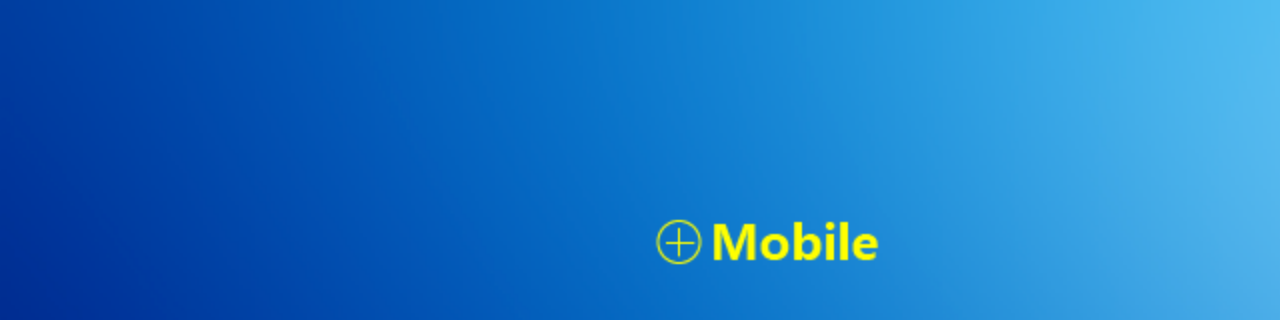
<file: 移动端/01_天/index02.html>
<!DOCTYPE html>
<html>
<head lang="en">
    <meta charset="UTF-8">
    <meta name="viewport" content="width=device-width,initial-scale=1.0,user-scalable=no"/>
    <title></title>
    <link rel="stylesheet" href="index02.css"/>
</head>
<body>
<div id="main">
    <ul id="list">
        <li></li>
        <li></li>
        <li></li>
        <li></li>
    </ul>
</div>
<script type="text/javascript" src="index02.js"></script>
</body>
</html>
</file>
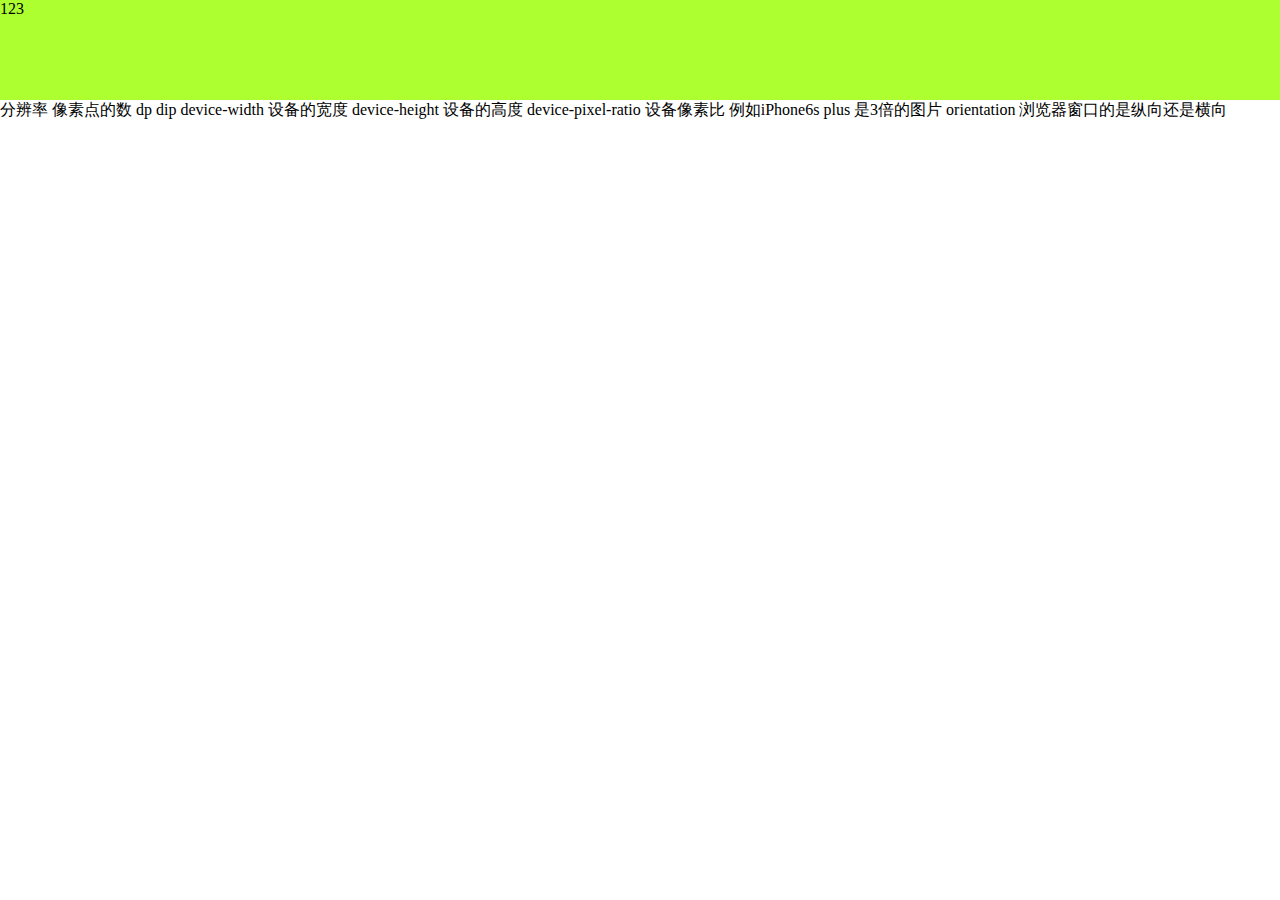
<file: 移动端/02_天/01.html>
<!DOCTYPE html>
<html>
<head lang="en">
    <meta charset="UTF-8">
    <meta name="viewport" content="width=device-width,initial-scale=1.0,user-scalable=no">
    <style type="text/css">
        *{ margin: 0;padding: 0;}
    </style>
    <title></title>
</head>
<body>
<div style="height: 100px; background: greenyellow;">123</div>
分辨率  像素点的数 dp  dip
device-width 设备的宽度
device-height 设备的高度
device-pixel-ratio 设备像素比  例如iPhone6s plus 是3倍的图片
orientation 浏览器窗口的是纵向还是横向

</body>
</html>
</file>
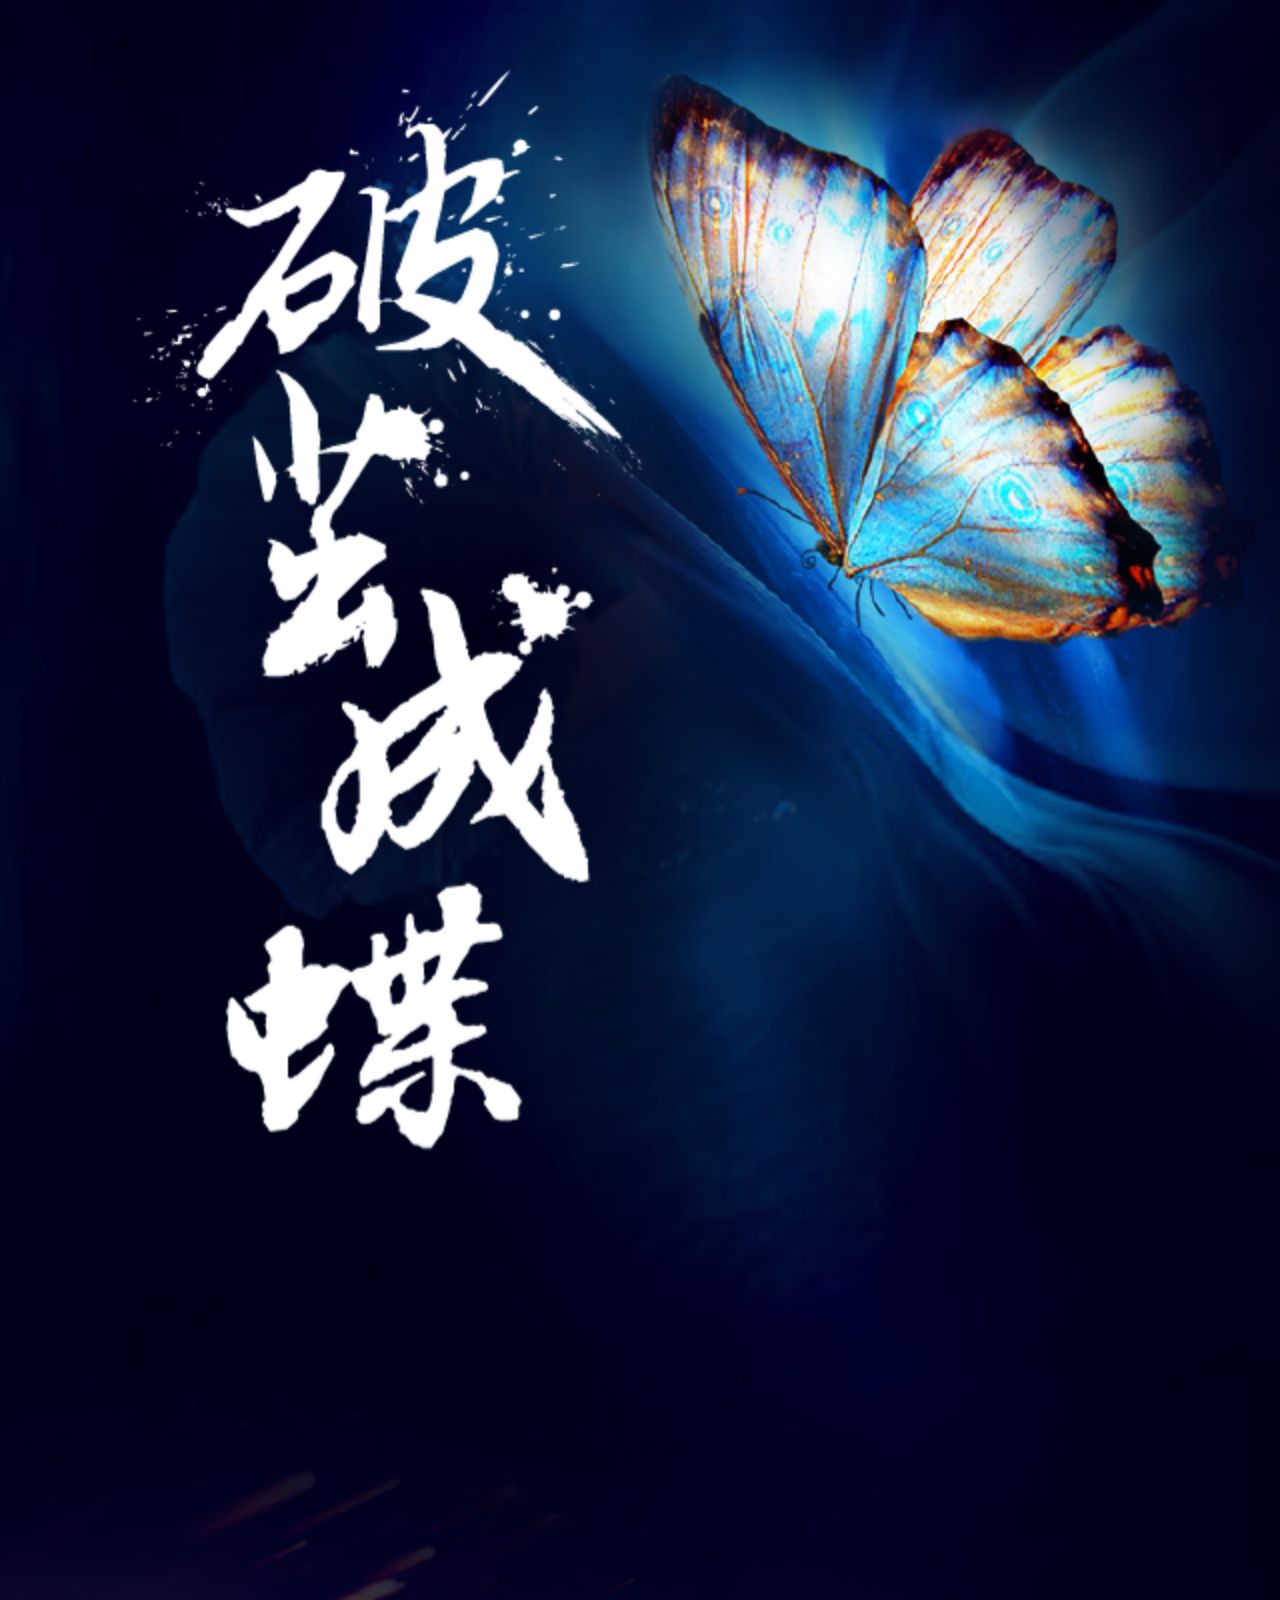
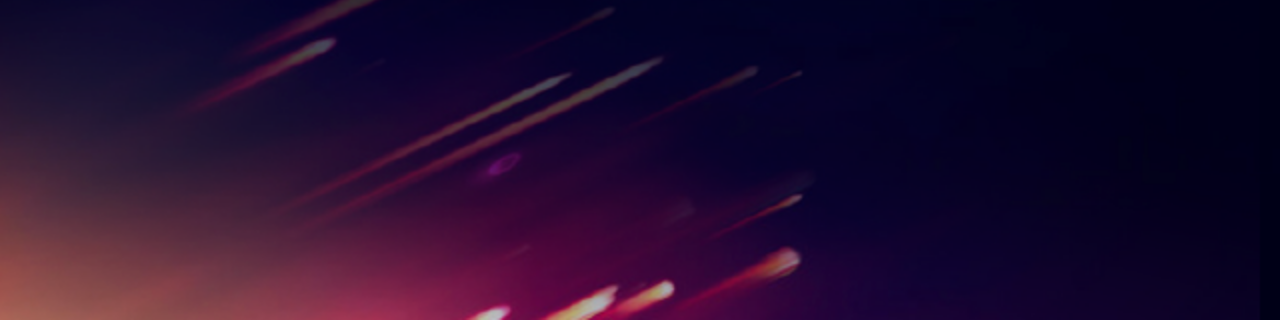
<file: 移动端/02_天/03.html>
<!DOCTYPE html>
<html>
<head lang="en">
    <meta charset="UTF-8">
    <meta name="viewport" content="width=device-width,initial-scale=1.0,user-scalable=no">

    <title></title>
    <link rel="stylesheet" href="03.css"/>
</head>
<body>
<div id="main">
    <ul id="list">
        <li class="zIndex">
            <div class="a1">
                <div>
                    <p>曾经做为前端开发的你</p>
                    <p>解决PC兼容性而焦头烂额</p>
                </div>
                <div>
                    <p>而今</p>
                    <p>移动端H5应用疯狂来袭</p>
                </div>
                <div>
                    <p>你是否已准备充分</p>
                    <p>学习新技能</p>
                </div>
                <div>
                    <p>曾破茧成蝶、重获新生？</p>
                </div>


            </div>
        </li>
        <li>
            <div class="a2">
                <p></p>
                <p></p>
                <p></p>
                <p></p>
                <p></p>
                <p></p>
            </div>
        </li>
        <li><div class="a3"></div></li>
        <li>
            <div class="a4">
                <p>transform translate scale skew rotate transform-origin transform-style:preserve-3d perspective animation keyframes transition rotateX rotateY rotateZ </p>
                <p>transform translate scale skew rotate transform-origin transform-style:preserve-3d perspective animation keyframes transition rotateX rotateY rotateZ </p>
                <p>transform translate scale skew rotate transform-origin transform-style:preserve-3d perspective animation keyframes transition rotateX rotateY rotateZ </p>
            </div>
        </li>
    </ul>
</div>
<script type="text/javascript" src="03.js"></script>
</body>
</html>
</file>
<file: 移动端简历/my.css>
* {
    margin: 0;
    padding: 0;
    list-style: none;
    font-family: 'Microsoft Yahei',Helvetica, Arial, sans-serif;
}

html, body {
    height: 100%;
    overflow: hidden;
}

#main {
    width: 640px;
    height: 960px;
    position: absolute;
    left: 50%;
    top: 0;
    margin-left: -320px;
    -webkit-transform-origin: top;
    overflow: hidden;
}

.a1Img {
    width: 100%;
    height: auto;
    margin-top: 20px;
    text-align: center;
}

.a1Img img {
    width: 100%;
    height: auto
}

.a2Img {
    width: 100%;
    height: 100%;
}

.a2Img img {
    position: absolute;
    width: 7%;

    left: 39%;
    top: 36%;
    z-index: 2;
    animation: shake 2s ease-out infinite;
}

.a3Img {
    width: 100%;
    height: 100%;
    text-align: center;
}

.a3Img img {
    position: absolute;
    top: 68%;
    left: 35%;
    animation: zoomIn 2s ease-out forwards;
}

#list {
    height: 100%
}

#list li {
    width: 100%;
    height: 100%;
    position: absolute;
    background-repeat: no-repeat;
    background-size: cover;
}

#list li.zIndex {
    z-index: 5;
}

#list li:nth-child(1) {
    background: -webkit-radial-gradient(at bottom, #ffffff, #fdd2dc);
    background: radial-gradient(at bottom, #fff, #fdd2dc);
}

#list li:nth-child(2) {
    background: -webkit-radial-gradient(at bottom,  #ffffff, #fdd2dc);
    background: radial-gradient(at bottom,  #ffffff, #fdd2dc);
}

#list li:nth-child(3) {
    background: -webkit-radial-gradient(at bottom,  #ffffff, #fdd2dc);
    background: radial-gradient(at bottom,  #ffffff, #fdd2dc);
}

#list li:nth-child(4) {
    background: -webkit-radial-gradient(at bottom,  #ffffff, #fdd2dc);
    background: radial-gradient(at bottom,  #ffffff, #fdd2dc);
    background: url("img/a4.png") no-repeat;background-size: cover;
}

.a1 {
    position: absolute;
    bottom: 10%;
    width: 100%;
    text-align: center;
    font-size: 30px;
    color: #fff;
}

.a1 div:nth-child(odd) {
    -webkit-transform: translate(500px, 0);
    transform: translate(500px, 0);
}

.a1 div:nth-child(even) {
    -webkit-transform: translate(-500px, 0);
    transform: translate(-500px, 0);
}
.a4 ul li{ display: block;}
.a4 div{ display: inline-block;width:80%;height:30px;}
.a4 div li{ animation: zoomIn 2s ease-out forwards; }
#a1 div {
    -webkit-transform: translate(0, 0);
    transform: translate(0, 0);
    -webkit-transition: 0.5s ease-out;
    transition: 0.5s ease-out;
}



.a2 {
    width: 100%;
    height: auto;
    text-align: center;
    padding-top: 30%;
    animation: bounceInUp 2s ease-out forwards;
}

.a2 img {
    display: inline-block;
    width: 200px;
    height: auto;
    border-radius: 40px;
}

.a2Text {
    width: 50%;
    margin: 50px auto 0;
    font-size: 28px;
    position: relative;
    bottom: -10%;
    animation: bounceInLeft 2s ease-out forwards;
}

.a2Text p {
    line-height: 40px;
}

.a3 { padding-top: 10%;
    width: 100%;
    height: auto;
}

.a3 h2 {
    text-align: center;
    font-size: 36px;
}

.a3 .a3Info {
    margin: 90px auto;
    width:70%;

   background: #997f85;

padding: 10px;
    font-size: 26px;
}

.a3 .a3Info p {
    height: 60px;
    line-height: 60px;margin: 10px;
    background: #ad989d; padding-left: 30px;color: #fff;
}

#a2 p {
    -webkit-transform: rotate(720deg);
    transform: rotate(720deg);
    -webkit-transition: 1s;
    transition: 1s;

}

#a2 p:nth-child(1) {
    left: 50%;
    top: 30%
}

#a2 p:nth-child(2) {
    left: 20%;
    top: 40%
}

#a2 p:nth-child(3) {
    left: 80%;
    top: 40%
}

#a2 p:nth-child(4) {
    left: 20%;
    top: 60%
}

#a2 p:nth-child(5) {
    left: 80%;
    top: 60%
}

#a2 p:nth-child(6) {
    left: 50%;
    top: 70%
}



#a3 {

    -webkit-transition: 0.5s;
    transition: 0.5s;
}
.a4{background: url("img/a4.png") no-repeat;background-size: cover;}
.a4 p {
    width: 0;
    height: 0;
    border: 1px solid #fff;
    box-shadow: 0 0 10px 0 #fff;
    word-wrap: break-word;
    overflow: hidden;
    color: #fff;
    position: absolute;
}

.a4 p:nth-child(1) {
    left: 10%;
    top: 15%;
}

.a4 p:nth-child(2) {
    left: 53%;
    top: 18%;
}

.a4 p:nth-child(3) {
    left: 46%;
    top: 78%;
}

#a4 p:nth-child(1) {
    width: 200px;
    height: 100px;
}

#a4 p:nth-child(2) {
    width: 200px;
    height: 100px;
}

#a4 p:nth-child(3) {
    width: 100px;
    height: 100px;
}

#a4 p {
    -webkit-transition: 1s;
    transition: 1s;

}
.a3Info p{ animation: bounceInUp 2s ease-out forwards; }
</file>
<file: 移动端/responsive/index.css>
*{
    margin:0;
    padding:0;
}
ul{
    list-style: none;
}
a{
    text-decoration: none;
}
body{
    font-family: "Microsoft Yahei";
}

.headerLayout{
    width: 100%;
    height: 83px;
    box-shadow: 1px 1px 10px rgba(0,0,0,0.3);
    position:fixed;
}
.header{
    height: 83px;
    line-height: 83px;
    background: #fff;

}
.header a{
    float: left;
    margin-top: 10px;
}
.header ul{
    float: right;
}
.header ul li{
    float: left;
    margin: 0 20px;
    color: #000;
    font-size:1em;
}
.channel ul{
    text-align: center;
    padding-top: 100px;
}
.channel ul li{
    display: inline-block;
    margin: 0 1%;
    max-width: 23%/*如果宽度>23%,以23%的宽度显示,如果<23%,以本身的宽度显示*/
}
.channel ul li img{
    max-width: 100%;/*为了和li的宽度达成一致*/
}

.service{
    text-align: center;
    margin-top: 50px;
}
.service ul li{
    display: inline-block;
    width: 263px;
    vertical-align: top;
}
.service ul li h5{
    font-size: 1.2em;
    padding: 10px 0;
    font-weight: normal;
}
.service ul li p{
    font-size:1em ;
    line-height: 25px;
}
.service ul li img{
    display: block;
    width: 100%;
}
@media screen and (min-width: 1000px) {/*屏幕宽度大于等于1000时,设置以下样式*/
    .header{
        width: 1000px;
        margin: 0 auto;
    }
}
@media screen and (max-width: 999px) {
    .header{
        font-size: 14px;
    }
    .header ul li{
        margin: 0 10px;
    }
    .channel ul li.watch img, .channel ul li.phone img{
        max-width: 50px;
    }
    .service {
        font-size: 14px;
    }
    .service ul li{
        width: 33.3%;

    }
}

@media screen and (max-width: 480px) {
    .headerLayout{
        position: absolute;
        height: 50px;
        box-shadow: none;
    }
    .header{
        height: 50px;
        line-height: 50px;
        background: palegreen;
    }
    .header a{
        margin: 0;
        display: block;
        height: 40px;
        padding-top: 10px;
        overflow: hidden;
    }
    .header ul{
        background: palegreen;
        width: 100%;
        display: none;
    }
    .header ul li{
        width: 100%;
    }
    .header:after{
        content: "";
        width: 50px;
        height: 50px;
        position: absolute;
        background: url("[data-uri]") no-repeat 0 50%;
        background-size: 100% 100%;
        position: absolute;
        right: 0;
        top:0;
    }
    .channel ul li {
        width: 48%;
        max-width: 100%;
    }
    .service ul  li{
        width: 100%;
        text-align: left;
    }
    .service ul  li img{
        width: 25px;
        height: 25px;
        float: left;
        margin-top: 10px;
        margin-right: 10px;
    }

}
</file>
<file: 移动端简历/h5场景一/index.css>
*{
    margin: 0;
    padding:0
}
html,body{
    width: 100%;
    height:100%;
    overflow: hidden;
}
#main{
    width: 640px;
    height: 960px;
    overflow: hidden;
    position: absolute;
    left:50%;
    top:0;
    margin-left: -320px;
    -webkit-transform-origin:top;
    transform-origin: top;
}
#list{height: 100%}
#list li{
    width: 100%;
    height: 100%;
    position: absolute;
    background-repeat: no-repeat;
    background-size:cover;
}
#list li.zIndex{
    z-index: 5;
}
#list li:nth-child(1){
    background-image:url(images/b.png) ;
}
#list li:nth-child(2){
    background-image:url(images/c.png) ;
}
#list li:nth-child(3){
    background-image:url(images/d.png) ;
}
#list li:nth-child(4){
    background-image:url(images/e.png) ;
}
.a1 {
    position: absolute;
    bottom:10%;
    width: 100%;
    text-align: center;
    font-size: 30px;
    color: #fff;
}
.a1 div:nth-child(odd){
    -webkit-transform: translate(500px,0);
    transform:translate(500px,0);
}
.a1 div:nth-child(even){
    -webkit-transform: translate(-500px,0);
    transform:translate(-500px,0);
}
#a1 div{
    -webkit-transform: translate(0,0);
    transform: translate(0,0);
    -webkit-transition:0.5s ease-out;
    transition:0.5s ease-out;
}
/*方法一:动态的添加或者删除类名(id名)来控制动画效果
  方法二:如果是写的animation动画,可以通过设置animation-play-state值是paused停止,是running是播放
*/

.a2 p{
    width: 90px;
    height: 90px;
    position: absolute;
    left:50%;
    top:50%;
    margin-left: -45px;
    margin-top: -45px;
}
.a2 p:nth-child(1){
    background: url(images/c1.png) no-repeat;
}
.a2 p:nth-child(2){
    background: url(images/c2.png) no-repeat;
}
.a2 p:nth-child(3){
    background: url(images/c3.png) no-repeat;
}
.a2 p:nth-child(4){
    background: url(images/c4.png) no-repeat;
}
.a2 p:nth-child(5){
    background: url(images/c5.png) no-repeat;
}
.a2 p:nth-child(6){
    background: url(images/c6.png) no-repeat;
}
#a2 p {
    -webkit-transform: rotate(720deg);
    transform: rotate(720deg);
    -webkit-transition: 1s;
    transition: 1s;

}
#a2 p:nth-child(1){
    left: 50%;
    top: 30%
}
#a2 p:nth-child(2){
    left: 20%;
    top: 40%
}
#a2 p:nth-child(3){
    left: 80%;
    top: 40%
}
#a2 p:nth-child(4){
    left: 20%;
    top: 60%
}
#a2 p:nth-child(5){
    left: 80%;
    top: 60%
}
#a2 p:nth-child(6){
    left: 50%;
    top: 70%
}
.a3{
    width: 460px;
    height: 222px;
    position: absolute;
    left:50%;
    margin-left: -230px;
    bottom:10%;
    background: url(images/d1.png) no-repeat;
    transform-style: preserve-3d;
    -webkit-transform-style: preserve-3d;
    perspective: 800px;
}
#a3{
    -webkit-transform: rotateY(720deg);
    transform: rotateY(720deg);
    -webkit-transition: 0.5s;
    transition: 0.5s;
}
.a4 p{
    width: 0;
    height: 0;
    border:1px solid #fff;
    box-shadow: 0 0 10px 0 #fff;
    word-wrap: break-word;
    overflow: hidden;
    color: #fff;
    position: absolute;
}
.a4 p:nth-child(1){
    left:10%;
    top:15%;
}
.a4 p:nth-child(2){
    left:53%;
    top:18%;
}
.a4 p:nth-child(3){
    left:46%;
    top:78%;
}
#a4 p:nth-child(1){
    width: 200px;
    height: 100px;
}
#a4 p:nth-child(2){
    width: 200px;
    height: 100px;
}
#a4 p:nth-child(3){
    width: 100px;
    height: 100px;
}
#a4 p{
    -webkit-transition: 1s;
    transition: 1s;

}
</file>
<file: 移动端简历/h5场景二/index.css>
*{
    margin:0;
    padding:0;
}
ul{
    list-style: none;
}
html,body{
    height:100%;
    overflow: hidden;
}
#main{
    width: 640px;
    height: 1008px;
    position: absolute;
    left:50%;
    top:0;
    margin-left: -320px;
    -webkit-transform-origin: top;
    overflow: hidden;
}
#loading{
    width: 100%;
    height:100%;
    background:#000;
    position: absolute;
    z-index: 10;

}
.progress{
    margin: 0 15%;
    width: 70%;
    height: 40px;
    border-radius: 10px;
    background: #fff;
    position: absolute;
    top:40%;
    overflow: hidden;
}
.progress span{
    display: block;
    width: 0;
    height: 40px;
    background-image: -webkit-linear-gradient(45deg,#5cb85c 25%,#74c274 50%,#5cb85c 75%,#74c274 100%);
    background-size: 40px 40px;
    background-repeat: repeat-x;
    -webkit-transition :1s;
    border-radius: 10px;
}

.phone{
    width: 100%;
    height: 100%;
    background-image: url(images/phoneBg.jpg);
    background-repeat: no-repeat;
    background-size:100% 100%;
    position: absolute;
    z-index: 9;
    -webkit-transition: 1s;

}
.phoneName{
    width: 100%;
    height: 89px;
    text-align: center;
    margin-top: 60px;
    background:url(images/logo.png) no-repeat center;
}
.phoneText{
    font-size:24px;
    color: #fff;
    letter-spacing: 5px;
}
.answerOne{
    width: 520px;
    height: 360px;
    background:url(images/phoneBtn.png) no-repeat;
    position: absolute;
    left:50%;
    margin-left: -265px;
    bottom:5%;
}
.oneTouch,.touchClick{
    width:170px;
    height: 170px;
    border:3px solid #0F0;
    position:absolute;
    left:358px;
    top:143px;
    z-index: -1;
    border-radius: 50%;
    -webkit-animation:touchAnimate 1s ease-out infinite;

}
.touchClick{
    -webkit-animation: none;
    z-index:3;
    border:0;
    cursor: pointer;

}
@-webkit-keyframes touchAnimate {
    0%{
        -webkit-transform:scale(1.2)
    }
    100%{
        -webkit-transform:scale(0.5);
    }
 }
.answerOther{
    width: 520px;
    height: 659px;
    background: url(images/phoneKey.png) no-repeat;
    position: absolute;
    left:50%;
    margin-left: -265px;
    bottom:0;
    -webkit-transform :translate(0,659px);
    -webkit-transition:1s;
}
.otherTouch{
    width: 140px;
    height: 140px;
    position: absolute;
    left: 190px;
    bottom: 37px;
    margin: 0 auto;
    z-index: 1;
}

.message{
    width: 100%;
    height: 100%;
    background: #eaeaea;
    position: absolute;
    z-index: 7;
    left:0;
    top:0;


}
.message ul{
    height: 100%;
    -webkit-transition: 1s;
    transition:1s;
}
.messageText{
    position:absolute;
    width: 640px;
    height: 88px;
    left:50%;
    margin-left: -320px;
    bottom:0;
    background: url(images/messageText.png);
    background-size: 100% 100%;
}
.message ul li{
    max-width: 360px;
    min-width: 300px;
    padding: 25px;
    line-height: 40px;
    font-size: 26px;
    border-radius: 10px;
    margin-bottom: 40px;
    position: relative;
    opacity: 0;
    -webkit-transform: translate(0,20px);
    -webkit-transition:-webkit-transform 0.5s;
}
.message .left{
    float: left;
    border: 2px #cacaca solid;
    background: #fff;
    left:125px;
}
.message .left img{
    position: absolute;
    left:-100px;
    top:0;
}
.message .left .arrow{
    left: -10px;
    top:auto
}
.message .right{
    float: right;
    right:125px;
    background: #a2e45c;
    border: 2px #96b474 solid;
}
.message .right img{
    position: absolute;
    right:-100px;
    top:0;
}
.message .right .arrow{
    right: -10px;
    top:auto
}
.cube{
    width: 100%;
    height: 100%;
    background:url(images/cubeBg.jpg) no-repeat;
    background-size:100% 100%;
    position: absolute;
    z-index: 5;
    left: 0;
    top:0;
    perspective: 800px;
    -webkit-perspective: 800px;
    cursor: pointer;
}
.cubeBox{
    width:510px;
    height: 510px;
    position: absolute;
    left:50%;
    top:50%;
    margin-top: -255px;
    margin-left: -255px;
    transform-style: preserve-3d;
    -webkit-transform-style: preserve-3d;
    -webkit-transform: scale(0.2) rotateX(-135deg) rotateY(-180deg);
    -webkit-transform-origin: 255px 255px -255px;
    opacity: 0;
    -webkit-transition:-webkit-transform 1s;
}
.cubeBox li{
    width: 100%;
    height: 100%;
    left:0;
    top:0;
    position: absolute;
}
.cubeBox li:nth-of-type(1){
    background: url(images/cubeImg1.png);
}
.cubeBox li:nth-of-type(2){
    background: url(images/cubeImg2.png);
    left:510px;
    -webkit-transform-origin: left;
    -webkit-transform: rotateY(90deg);
}
.cubeBox li:nth-of-type(3){
    background: url(images/cubeImg3.png);
    left:-510px;
    -webkit-transform-origin: right;
    -webkit-transform: rotateY(-90deg);
}
.cubeBox li:nth-of-type(4){
    background: url(images/cubeImg4.png);
    top:510px;
    -webkit-transform-origin: top;
    -webkit-transform: rotateX(-90deg);
}
.cubeBox li:nth-of-type(5){
    background: url(images/cubeImg5.png);
    top:-510px;
    -webkit-transform-origin:bottom;
    -webkit-transform: rotateX(90deg);

}
.cubeBox li:nth-of-type(6){
    background: url(images/cubeImg6.png);
    -webkit-transform: translateZ(-510px);
}
</file>
<file: 移动端/03_天/h5场景/style.css>
* {
    margin: 0;
    padding: 0;
    list-style: none;
}

html, body {
    width: 100%;
    height: 100%;
    overflow: hidden;
}

#main {
    width: 640px;
    height: 1008px;
    position: absolute;
    left: 50%;
    top: 0;
    margin-left: -320px;
    transform-origin: top;
    -webkit-transform-origin: top;
}

#loading {
    width: 100%;
    height: 100%;
    background: #000;
    position: absolute;
    z-index: 10;
    /*display: none;*/
}

.loadBox {
    position: absolute;
    top: 40%;
    width: 80%;
    margin-left: 10%;
    height: 40px;
    background: #fff;
    border-radius: 10px;
    overflow: hidden;
}

.progress {
    display: block;
    width: 0;
    height: 40px;
    background-image: -webkit-linear-gradient(top, rgba(135, 224, 253, 1) 0%, rgba(83, 203, 241, 1) 40%, rgba(5, 171, 224, 1) 100%);
    background-size: 60px 40px;
    background-repeat: repeat-x;
    transition: 1s;
    -webkit-transition: 1s;
}

#phone {
    width: 100%;
    height: 100%;
    background: url("images/phoneBg.jpg") no-repeat;
    position: absolute;
    z-index: 9;
    transition: 1s;
    -webkit-transition: 1s;
}

.phoneName {
    width: 262px;
    height: 89px;
    margin: 0 auto;
    padding-top: 10%;
    background: url("images/phoneHeadName.png") no-repeat 0 bottom;
}

.answer {
    width: 520px;
    height: 360px;
    position: absolute;
    left: 50%;
    margin-left: -260px;
    bottom: 0;
    background: url("images/phoneBtn.png") no-repeat;
    /*display: none;*/
}

.listen {
    border-radius: 50%;
    border: 2px solid #0f0;
    z-index: -1;
    animation: move 1s ease-in-out infinite;
}

.listen, .listenTouch {
    width: 170px;
    height: 170px;
    position: absolute;
    left: 358px;
    top: 143px;
    border-radius: 50%;
}

@keyframes move {
    0% {
        transform: scale(0.5);
        -webkit-transform: scale(0.5);
    }
    100% {
        transform: scale(1);
        -webkit-transform: scale(1);
    }
}

@-webkit-keyframes move {
    0% {
        transform: scale(0.5);
        -webkit-transform: scale(0.5);
    }
    100% {
        transform: scale(1);
        -webkit-transform: scale(1);
    }
}

.speaker {
    width: 520px;
    height: 659px;
    position: absolute;
    left: 50%;
    bottom: 0;
    margin-left: -260px;
    background: url("images/phoneKey.png") no-repeat;
    transform: translate(0, 659px);
    -webkit-transform: translate(0, 659px);
    transition: 1s;
    -webkit-transition: 1s;
}

.hangUp {
    position: absolute;
    width: 140px;
    height: 140px;
    left: 190px;
    bottom: 37px;
}

#message {
    width: 100%;
    height: 100%;
    position: absolute;
    z-index: 8;
    background: #eaeaea;
}

#message ul {
    padding: 20px;
    transition: 1s;
    -webkit-transition: 1s;
}

#message li {
    border-radius: 10px;
    max-width: 360px;
    min-width: 300px;
    padding: 25px;
    line-height: 40px;
    background: #fff;
    font-size: 30px;
    border: 1px solid #cacaca;
    margin-bottom: 30px;
    position: relative;
    transform: translate(0, 30px);
    -webkit-transform: translate(0, 30px);
    opacity: 0;
    transition: 1s;
    -webkit-transition: 1s;
}

#message li.left {
    float: left;
    left: 125px;
}

#message li.right {
    float: right;
    right: 125px;
    background: #a2e45c;
    border: 1px solid #74c274;
}

#message li.left img:nth-child(1) {
    position: absolute;
    left: -100px;
    top: 10px;
}

#message li.left img:nth-child(2) {
    position: absolute;
    left: -9px;
}

#message li.right img:nth-child(1) {
    position: absolute;
    right: -89px;
    top: 10px;
}

#message li.right img:nth-child(2) {
    position: absolute;
    right: -9px;
}

.messageText {
    width: 640px;
    height: 88px;
    background: url("images/messageText.png") no-repeat;
    position: absolute;
    margin-left: -320px;
    left: 50%;
    bottom: 0;
}

#cube {
    width: 640px;
    height: 100%;
    background: url("images/cubeBg.jpg") no-repeat;
    position: absolute;
    z-index: 7;
    background-size: cover;
    perspective: 800px;

}

#cubeBox {
    width: 510px;
    height: 510px;
    position: absolute;
    left: 50%;
    top: 50%;
    margin-left: -255px;
    margin-top: -255px;
    transform-style: preserve-3d;/*在3d空间里显示*/
    -webkit-transform-style: preserve-3d;
    transform-origin: 255px 255px -255px;
    transform: scale(0.2) rotateY(-135deg) rotateX(45deg);
    -webkit-transform: scale(0.2) rotateY(-135deg) rotateX(45deg);
    transition: 1s;
    -webkit-transition: 1s;
}

#cubeBox li {
  width: 100%;height: 100%;
    position: absolute;

}

#cubeBox li:nth-child(1) {
    background: url("images/cubeImg1.png") no-repeat;

}

#cubeBox li:nth-child(2) {
    background: url("images/cubeImg2.png") no-repeat;
    left: 510px;
    transform-origin: left;
    -webkit-transform-origin: left;
    transform: rotateY(90deg);
    -webkit-transform: rotateY(90deg);
}

#cubeBox li:nth-child(3) {
    background: url("images/cubeImg3.png") no-repeat;
    left: -510px;
    transform-origin: right;
    -webkit-transform-origin: right;
    transform: rotateY(-90deg);
    -webkit-transform: rotateY(-90deg);
}

#cubeBox li:nth-child(4) {
    background: url("images/cubeImg4.png") no-repeat;
    top: 510px;
    transform-origin: top;
    -webkit-transform-origin: top;
    transform: rotateX(-90deg);
    -webkit-transform: rotateX(-90deg);
}

#cubeBox li:nth-child(5) {
    background: url("images/cubeImg5.png") no-repeat;

    top: -510px;
    -webkit-transform-origin: bottom;
    -webkit-transform: rotateX(90deg);
}

#cubeBox li:nth-child(6) {
    background: url("images/cubeImg6.png") no-repeat;
    -webkit-transform: translateZ(-510px);
}
</file>
<file: 移动端/01_天/index02.css>
* {
    margin: 0;
    padding: 0;
    list-style: none;
}

html, body {
    width: 100%;
    height: 100%;
}

#main {
    width: 640px;
    height: 960px;
    position: absolute;
    left: 50%;
    top: 0;
    margin-left: -320px;
    weblit-transform-origin: top;
    transform-origin: top;
}

#list {
    width: 100%;
    height: 100%;
}

#list li {
    width: 100%;
    height: 100%;
    position: absolute;
}

#list li.zIndex {
    z-index: 10;
}

#list li:nth-child(1) {
    background: url("images/b.png") no-repeat;
}

#list li:nth-child(2) {
    background: url("images/c.png") no-repeat;
}

#list li:nth-child(3) {
    background: url("images/d.png") no-repeat;
}

#list li:nth-child(4) {
    background: url("images/e.png") no-repeat;
}
</file>
<file: 移动端/02_天/03.css>
* {
    margin: 0;
    padding: 0;
}

html, body {
    width: 100%;
    height: 100%;
    overflow: hidden;
}

#main {
    width: 640px;
    height: 960px;
    overflow: hidden;
    position: absolute;
    left: 50%;
    top: 0;
    margin-left: -320px;
    -webkit-transform-origin: top;
    transform-origin: top;
}

#list {

    height: 100%;
}

#list li {
    width: 100%;
    height: 100%;
    position: absolute;

    background-size: cover;
}

#list li.zIndex {
    z-index: 5;
}

#list li:nth-child(1) {
    background: url("images/b.png") no-repeat;
}

#list li:nth-child(2) {
    background: url("images/c.png") no-repeat;
}

#list li:nth-child(3) {
    background: url("images/d.png") no-repeat;
}

#list li:nth-child(4) {
    background: url("images/e.png") no-repeat;
}
.a1 {
    position: absolute;
    bottom:10%;
    width: 100%;
    text-align: center;
    font-size: 30px;
    color: #fff;
}
.a1 div:nth-child(odd){
    -webkit-transform: translate(500px,0);
    transform:translate(500px,0);
}
.a1 div:nth-child(even){
    -webkit-transform: translate(-500px,0);
    transform:translate(-500px,0);
}
#a1 div{
    -webkit-transform: translate(0,0);
    transform: translate(0,0);
    -webkit-transition:0.5s ease-out;
    transition:0.5s ease-out;
}.a2 p{
     width: 90px;
     height: 90px;
     position: absolute;
     left:50%;
     top:50%;
     margin-left: -45px;
     margin-top: -45px;
 }
.a2 p:nth-child(1){
    background: url(images/c1.png) no-repeat;
}
.a2 p:nth-child(2){
    background: url(images/c2.png) no-repeat;
}
.a2 p:nth-child(3){
    background: url(images/c3.png) no-repeat;
}
.a2 p:nth-child(4){
    background: url(images/c4.png) no-repeat;
}
.a2 p:nth-child(5){
    background: url(images/c5.png) no-repeat;
}
.a2 p:nth-child(6){
    background: url(images/c6.png) no-repeat;
}
#a2 p {
    -webkit-transform: rotate(720deg);
    transform: rotate(720deg);
    -webkit-transition: 1s;
    transition: 1s;

}
#a2 p:nth-child(1){
    left: 50%;
    top: 30%
}
#a2 p:nth-child(2){
    left: 20%;
    top: 40%
}
#a2 p:nth-child(3){
    left: 80%;
    top: 40%
}
#a2 p:nth-child(4){
    left: 20%;
    top: 60%
}
#a2 p:nth-child(5){
    left: 80%;
    top: 60%
}
#a2 p:nth-child(6){
    left: 50%;
    top: 70%
}

.a3{
    width: 460px;
    height: 222px;
    position: absolute;
    left:50%;
    margin-left: -230px;
    bottom:10%;
    background: url(images/d1.png) no-repeat;
    transform-style: preserve-3d;
    -webkit-transform-style: preserve-3d;
    perspective: 800px;
}
#a3{
    -webkit-transform: rotateY(720deg);
    transform: rotateY(720deg);
    -webkit-transition: 0.5s;
    transition: 0.5s;
}
.a4 p{
    width: 0;
    height: 0;
    border:1px solid #fff;
    box-shadow: 0 0 10px 0 #fff;
    word-wrap: break-word;
    overflow: hidden;
    color: #fff;
    position: absolute;
}
.a4 p:nth-child(1){
    left:10%;
    top:15%;
}
.a4 p:nth-child(2){
    left:53%;
    top:18%;
}
.a4 p:nth-child(3){
    left:46%;
    top:78%;
}
#a4 p:nth-child(1){
    width: 200px;
    height: 100px;
}
#a4 p:nth-child(2){
    width: 200px;
    height: 100px;
}
#a4 p:nth-child(3){
    width: 100px;
    height: 100px;
}
#a4 p{
    -webkit-transition: 1s;
    transition: 1s;

}
</file>
